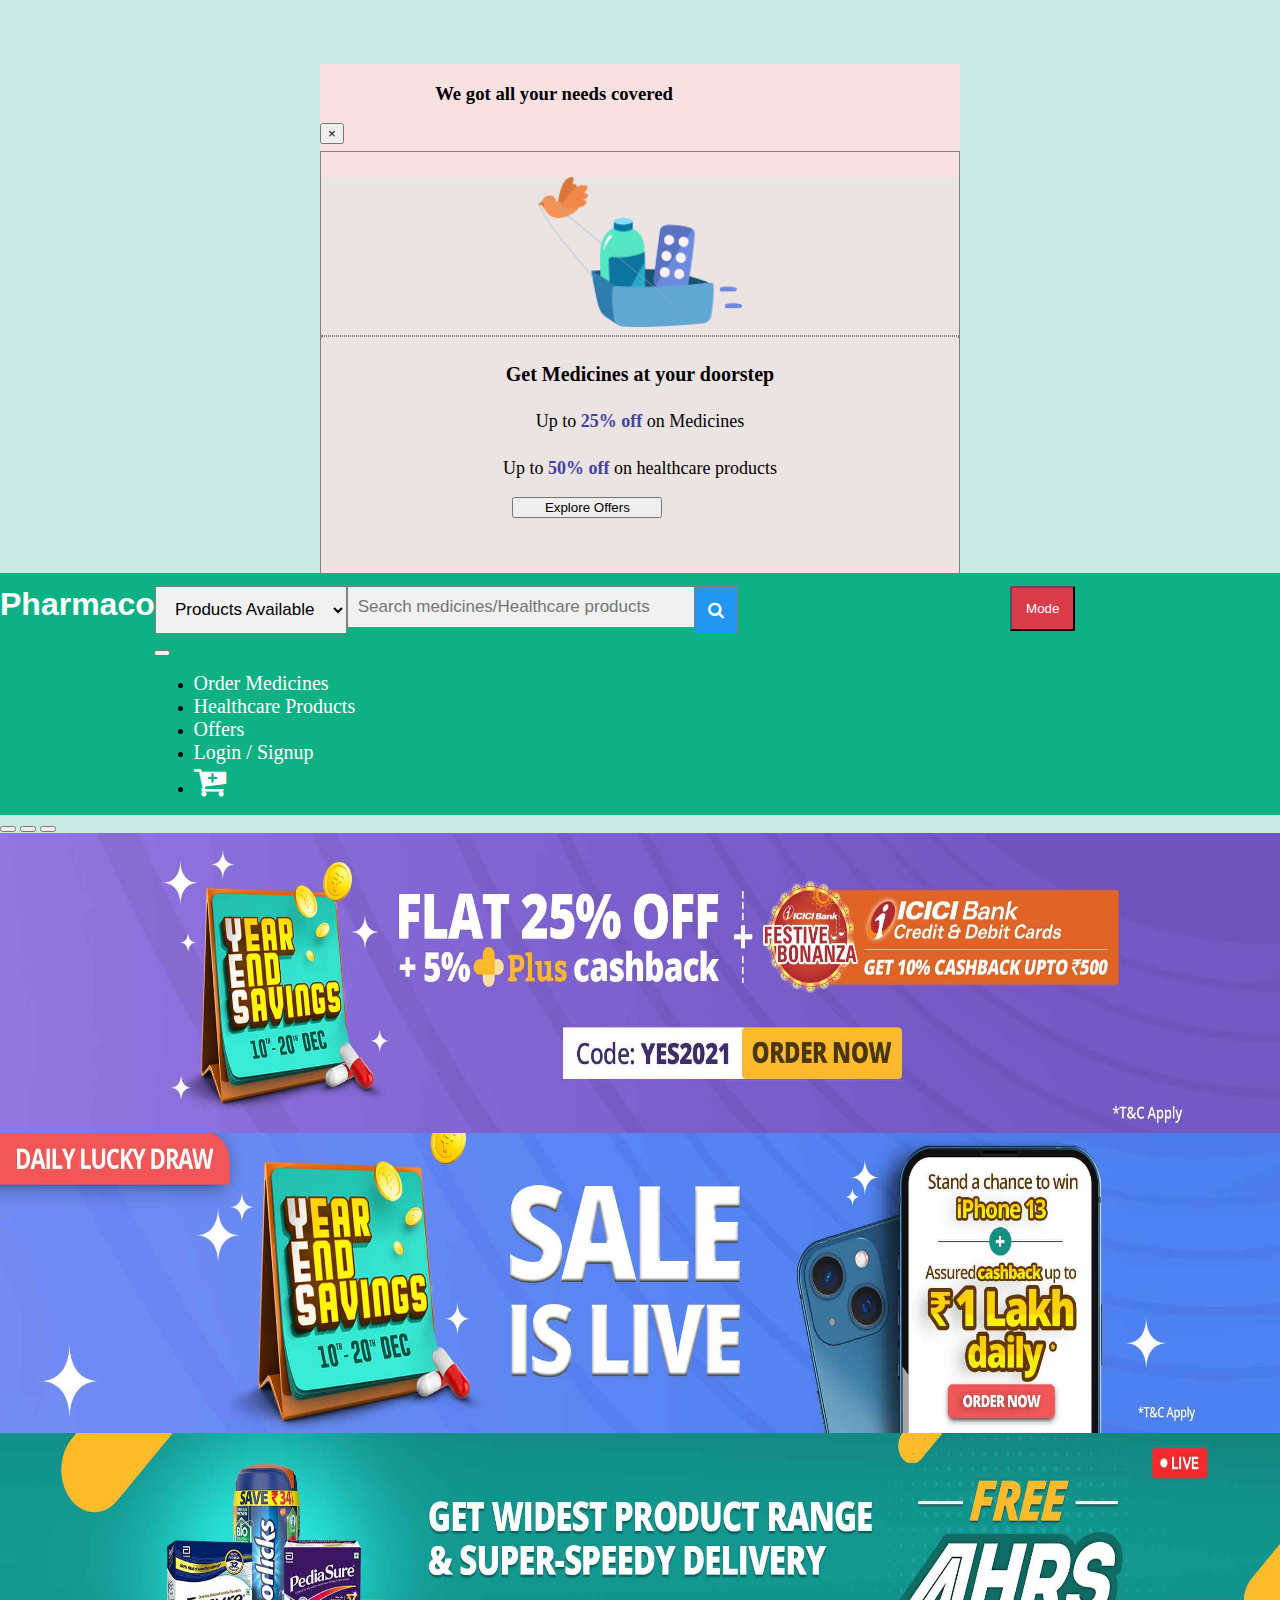
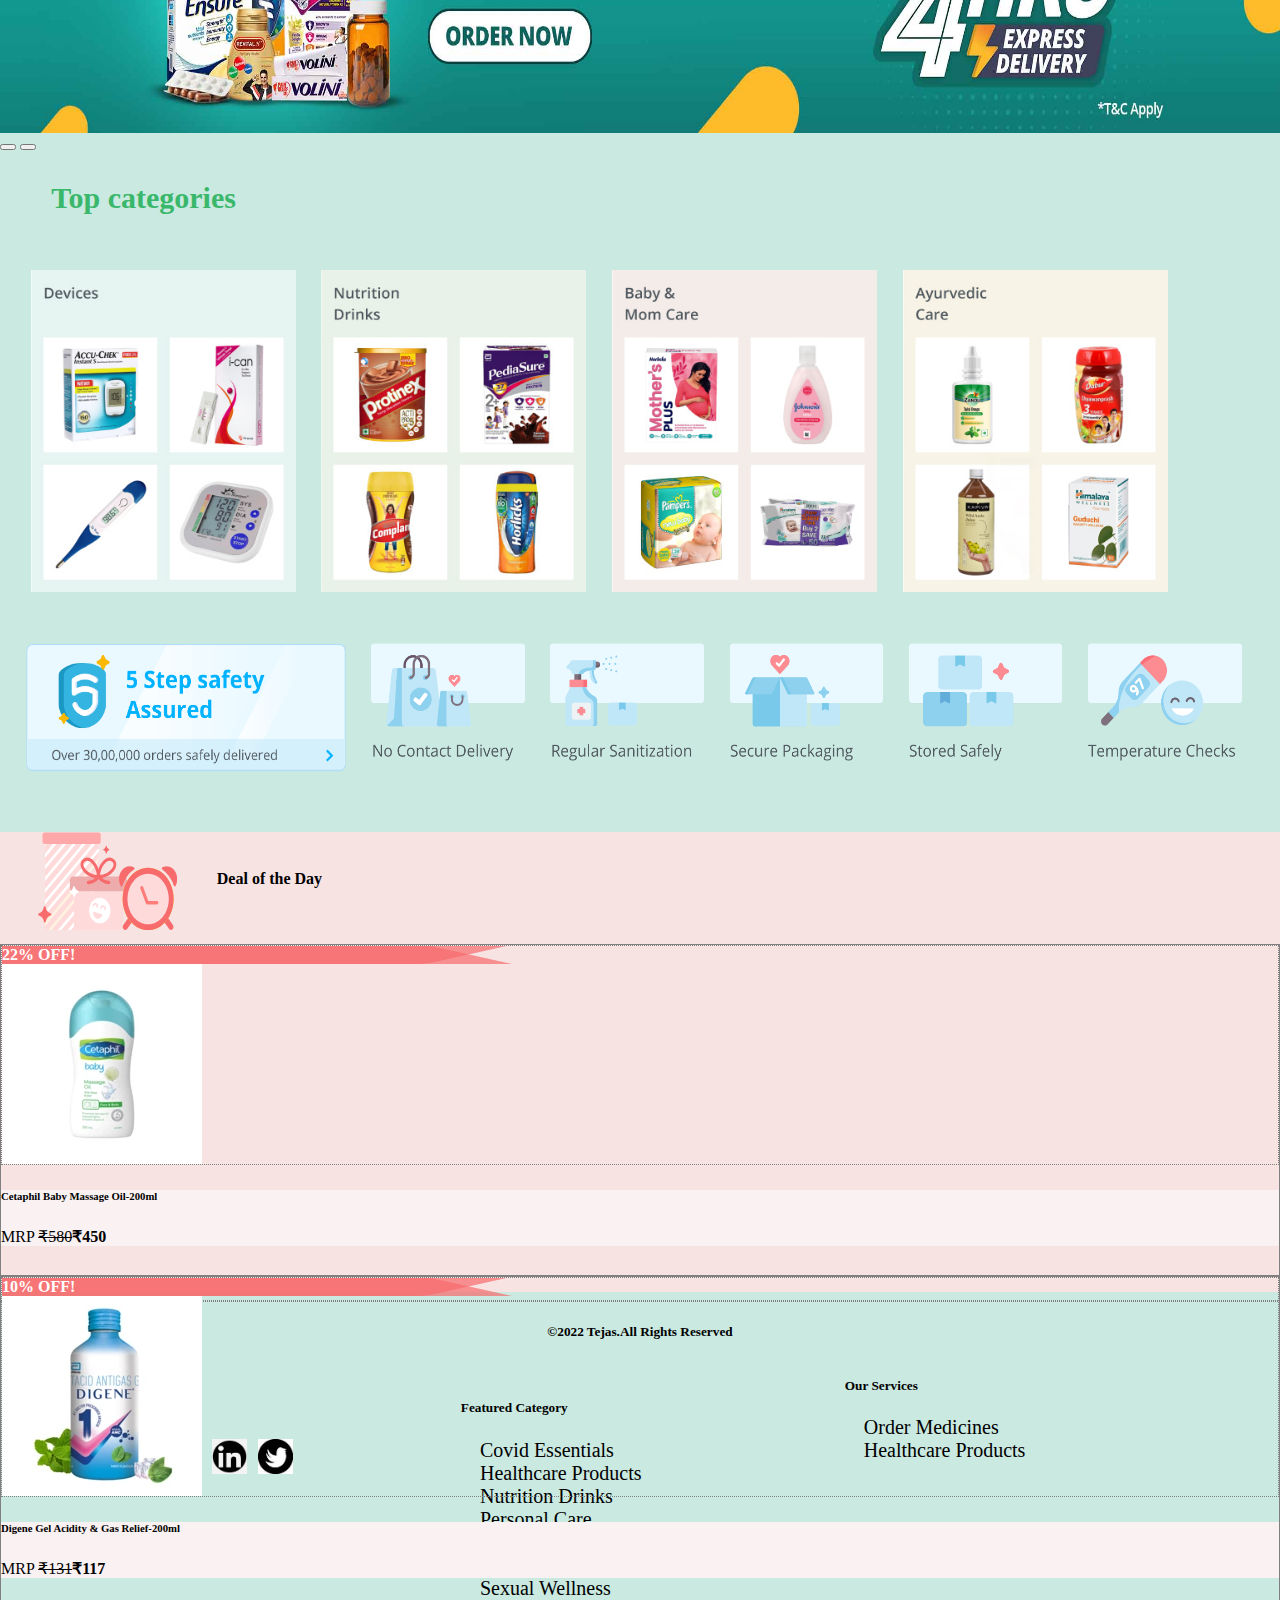
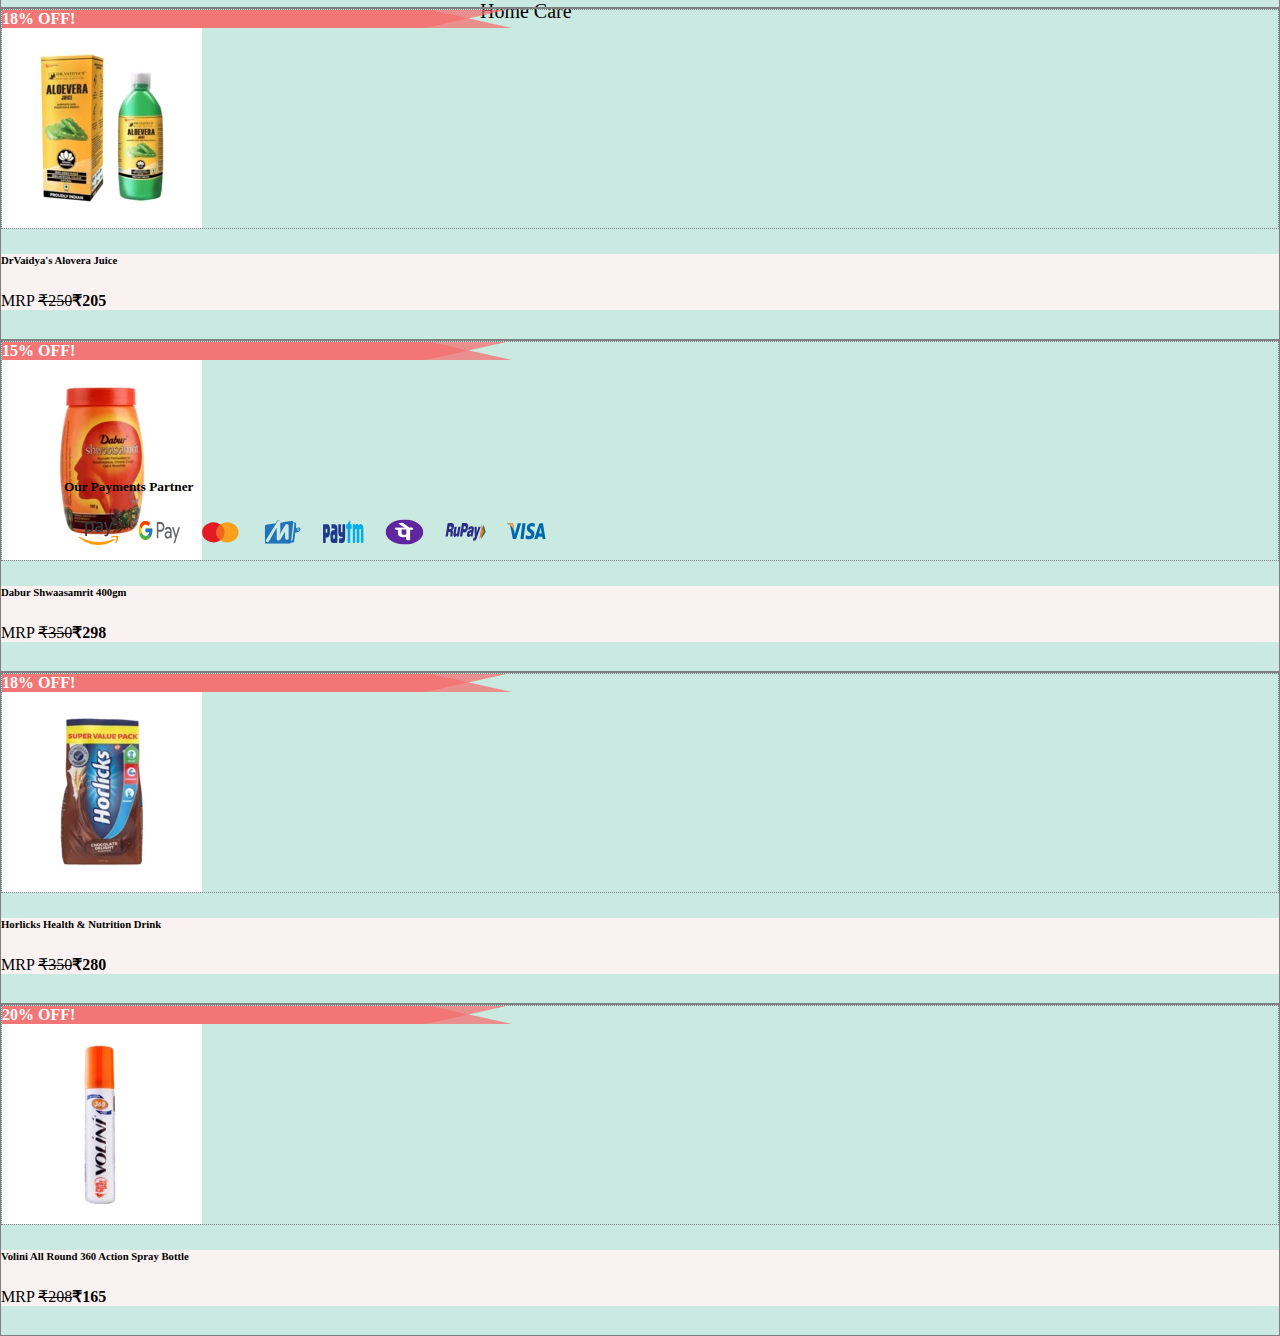
<file: index.html>
<html>

<head>

    <link href="https://cdn.jsdelivr.net/npm/bootstrap@5.1.0/dist/css/bootstrap.min.css" rel="stylesheet"
        integrity="sha384-KyZXEAg3QhqLMpG8r+8fhAXLRk2vvoC2f3B09zVXn8CA5QIVfZOJ3BCsw2P0p/We" crossorigin="anonymous">
    <script src="https://cdn.jsdelivr.net/npm/bootstrap@5.1.0/dist/js/bootstrap.bundle.min.js"
        integrity="sha384-U1DAWAznBHeqEIlVSCgzq+c9gqGAJn5c/t99JyeKa9xxaYpSvHU5awsuZVVFIhvj"
        crossorigin="anonymous"></script>
    <script src="https://code.jquery.com/jquery-3.5.1.min.js"></script>
    <link rel="stylesheet" href="https://cdnjs.cloudflare.com/ajax/libs/font-awesome/4.7.0/css/font-awesome.min.css">
    <title>Pharmaco</title>
    <link rel="icon" href="images/icon1.jpeg">
    <link rel="stylesheet" href="first.css">

</head>

<body>
    <!--Coupon Starts-->
    <div class="modal" id="myModal">
        <div class="modal-dialog">
            <div class="modal-content">
                <div class="modal-header">
                    <h3 class="modal-title" style="margin-left: 18%;"><b>We got all your needs covered</b></h3>
                    <button type="button" class="btn btn-outline-primary" data-bs-dismiss="modal"
                        onclick="closeDiv()">&times;</button>
                </div>
                <div class="modal-body">
                    <div id="coupon">
                        <div class="row">
                            <div class="col-md-6">
                                <div class="card">
                                    <div class="card2">
                                        <img src="images/coupon code/coupon2.png" alt="">
                                        <hr>
                                        <div class="card-title">
                                            <p class="cardTitle"><b>Get Medicines at your doorstep</b></p>
                                            <p class="couponbody">Up to <span>25% off</span> on Medicines </p>
                                            <p class="couponbody">Up to <span>50% off</span> on healthcare products
                                            </p>
                                            <button class="btn btn-danger">Explore
                                                Offers</button>
                                        </div>
                                    </div>
                                </div>
                            </div>
                            <div class="col-md-6">
                                <div class="card">
                                    <div class="card2">
                                        <img src="images/coupon code/coupon3.png" alt="">
                                        <hr>
                                        <div class="card-title">
                                            <p class="cardTitle"><b>Consult an expert via conference</b></p>
                                            <p class="couponbody"><span>Save up to 30%</span> on your first consult</p>
                                            <p class="couponbody" style="text-align: center;"> Use code:
                                                <span>FIRST30</span>
                                            </p>
                                            <button class="btn btn-danger">Consult
                                                Now</button>
                                        </div>
                                    </div>
                                </div>
                            </div>
                        </div>
                    </div>
                </div>
            </div>
        </div>
    </div>
    <!-- The Modal -->

    <!--Coupon Ends-->

    <!--Header Starts-->
    <div class="form-horizontal">
        <div class="container-fluid">
            <div class="header">
                <a class="navbar-brand" href="#">Pharmaco</a>
                <select id="product" style="text-align: center;" onChange="productList()">
                    <option>Products Available</option>
                </select>
                <form class="example" action="action_page.php">
                    <input type="text" placeholder="Search medicines/Healthcare products" name="search">
                    <button type="submit"><i class="fa fa-search"></i></button>
                </form>
                <div class="weather">
                    <p onload="geolocation()">
                    <p id="icon"></p>
                    <p id="address"></p>
                    </p>
                </div>
                <button class="btn btn-danger1" id="myDark" onclick="changeMode()">Mode</button>
            </div>
        </div>
        <nav class="navbar navbar-expand-sm bg-dark navbar-dark">
            <button class="navbar-toggler" type="button" data-bs-toggle="collapse" data-bs-target="#collapsibleNavbar">
                <span class="navbar-toggler-icon"></span>
            </button>
            <div class="collapse navbar-collapse" id="collapsibleNavbar">
                <ul class="navbar-nav">
                    <li class="nav-item pe-5">
                        <a class="nav-link" href="medicine.html">Order Medicines</a>
                    </li>
                    <li class="nav-item pe-5">
                        <a class="nav-link" href="product.html">Healthcare Products</a>
                    </li>
                    <li class="nav-item pe-5">
                        <a class="nav-link" href="#">Offers</a>
                    </li>
                    <li class="nav-item pe-5">
                        <a class="nav-link" href="#">Login / Signup</a>
                    </li>
                    <li class="nav-item pe-5">
                        <a class="nav-link" href="#"><i class="fa fa-cart-plus"
                                style="justify-content: flex-end;"></i></a>
                    </li>
                </ul>
            </div>
        </nav>
    </div>
    <!--Header Ends-->

    <!--Slideshow Starts-->
    <div id="carouselExampleIndicators" class="carousel slide" data-bs-ride="carousel">
        <div class="carousel-indicators">
            <button type="button" data-bs-target="#carouselExampleIndicators" data-bs-slide-to="0"
                class="active"></button>
            <button type="button" data-bs-target="#carouselExampleIndicators" data-bs-slide-to="1"></button>
            <button type="button" data-bs-target="#carouselExampleIndicators" data-bs-slide-to="2"></button>
        </div>
        <div class="carousel-inner">
            <div class="carousel-item active">
                <img src="images/slideshow/slideshow1.jpeg" alt="Los Angeles" class="d-block w-100">
            </div>
            <div class="carousel-item">
                <img src="images/slideshow/slideshow2.jpeg" alt="Chicago" class="d-block w-100">
            </div>
            <div class="carousel-item">
                <img src="images/slideshow/slideshow3.jpeg" alt="New York" class="d-block w-100">
            </div>
        </div>
        <div>
            <button class="carousel-control-prev" type="button" data-bs-target="#carouselExampleIndicators"
                data-bs-slide="prev">
                <span class="carousel-control-prev-icon"></span>
            </button>
            <button class="carousel-control-next" type="button" data-bs-target="#carouselExampleIndicators"
                data-bs-slide="next">
                <span class="carousel-control-next-icon"></span>
            </button>
        </div>
    </div>
    <!--Slideshow Ends-->

    <!--Main Content Starts-->
    <div class="categories">
        <p>Top categories</p>
        <div class="imgcategory">
            <div class="categoriesContainer">
                <a href="devices.html" class="img"><img src="images/categories images/Accucheck-Devices.jpg"
                        alt="Devices" class="img"></a>
            </div>
            <div class="categoriesContainer">
                <a href="#" class="img"><img src="images/categories images/Nutrition-drinks.jpg" alt="Nutrition Drinks"
                        class="img"></a>
            </div>
            <div class="categoriesContainer">
                <a href="#" class="img"><img src="images/categories images/Baby-Mom-care.jpg" alt="Baby and Mom Care"
                        class="img"></a>
            </div>
            <div class="categoriesContainer">
                <a href="#" class="img"><img src="images/categories images/Ayurvedic-care.jpg" alt="Ayurvedic Care"
                        class="img"></a>
            </div>
        </div>
    </div>
    <div class="safetymeasures">
        <div class="safety1">
            <img src="images/precautions/safety-assured.png" alt="">
        </div>
        <div class="safety">
            <img src="images/precautions/no-contact-delivery.png" alt="">
        </div>
        <div class="safety">
            <img src="images/precautions/regular-sanitization.png" alt="">
        </div>
        <div class="safety">
            <img src="images/precautions/secure-packaging.png" alt="">
        </div>
        <div class="safety">
            <img src="images/precautions/stored-safely.png" alt="">
        </div>
        <div class="safety">
            <img src="images/precautions/temperature-checks.png" alt="">
        </div>
    </div>
    <!-- <div class="featuredbrand">
        <h2>Featured Brand</h2>
        <div class="feature">
            <img src="images/Cetaphil.jpg" alt="">
        </div>
        <div class="feature">
            <img src="images/Dabur.jpg" alt="">
        </div>
        <div class="feature">
            <img src="images/Liveasy.jpg" alt="">
        </div>
        <div class="feature">
            <img src="images/Nivea.jpg" alt="">
        </div>
        <div class="feature">
            <img src="images/Vasliene.jpg" alt="">
        </div>
        <div class="feature">
            <img src="images/Volini.png" alt="">
        </div>
        <div class="feature">
            <img src="images/Accuchek.jpg" alt="">
        </div>
    </div> -->
    <div class="deals">
        <div class="dealarea">
            <img src="images/deal/deal.svg" alt="">
            <h4>Deal of the Day</h4>
            <h4 id="demo"></h4>
        </div>
        <div class="row">
            <div class="col-xxl-2 col-xl-2 col-lg-4 col-md-4 col-sm-4">
                <div class="card" id="card" onmouseover="mice()" onmouseout="mice1()">
                    <div class="card1">
                        <div class="cardborder">
                            <div class="offerimg">22% OFF!</div>
                            <img src="images/deal/Cetaphil.webp" class="card-img-top" alt="...">
                        </div>
                        <div class="card-body">
                            <h6 class="card-title">Cetaphil Baby Massage Oil-200ml</h6>
                            <p class="card-text">MRP <strike>₹580</strike><b>₹450</b></p>
                        </div>
                    </div>
                </div>
            </div>
            <div class="col-xxl-2 col-xl-2 col-lg-4 col-md-4 col-sm-4">
                <div class="card" id="card1" onmouseover="mice2()" onmouseout="mice3()">
                    <div class="card1">
                        <div class="cardborder">
                            <div class="offerimg">10% OFF!</div>
                            <img src="images/deal/digene.webp" class="card-img-top" alt="...">
                        </div>
                        <div class="card-body">
                            <h6 class="card-title">Digene Gel Acidity & Gas Relief-200ml </h6>
                            <p class="card-text">MRP <strike>₹131</strike><b>₹117</b></p>
                        </div>
                    </div>
                </div>
            </div>
            <div class="col-xxl-2 col-xl-2 col-lg-4 col-md-4 col-sm-4">
                <div class="card" id="card2" onmouseover="mice4()" onmouseout="mice5()">
                    <div class="card1">
                        <div class="cardborder">
                            <div class="offerimg">18% OFF!</div>
                            <img src="images/deal/DrVaidya's Alovera Juice.webp" class="card-img-top" alt="...">
                        </div>
                        <div class="card-body">
                            <h6 class="card-title">DrVaidya's Alovera Juice</h6>
                            <p class="card-text">MRP <strike>₹250</strike><b>₹205</b></p>
                        </div>
                    </div>
                </div>
            </div>
            <div class="col-xxl-2 col-xl-2 col-lg-4 col-md-4 col-sm-4">
                <div class="card" id="card3" onmouseover="mice6()" onmouseout="mice7()">
                    <div class="card1">
                        <div class="cardborder">
                            <div class="offerimg">15% OFF!</div>
                            <img src="images/deal/Dabur.webp" class="card-img-top" alt="...">
                        </div>
                        <div class="card-body">
                            <h6 class="card-title">Dabur Shwaasamrit 400gm</h6>
                            <p class="card-text">MRP <strike>₹350</strike><b>₹298</b></p>
                        </div>
                    </div>
                </div>
            </div>
            <div class="col-xxl-2 col-xl-2 col-lg-4 col-md-4 col-sm-4">
                <div class="card" id="card4" onmouseover="mice8()" onmouseout="mice9()">
                    <div class="card1">
                        <div class="cardborder">
                            <div class="offerimg">18% OFF!</div>
                            <img src="images/deal/Horlicks.webp" class="card-img-top" alt="...">
                        </div>
                        <div class="card-body">
                            <h6 class="card-title">Horlicks Health & Nutrition Drink</h6>
                            <p class="card-text">MRP <strike>₹350</strike><b>₹280</b></p>
                        </div>
                    </div>
                </div>
            </div>
            <div class="col-xxl-2 col-xl-2 col-lg-4 col-md-4 col-sm-4">
                <div class="card" id="card5" onmouseover="mice10()" onmouseout="mice11()">
                    <div class="card1">
                        <div class="cardborder">
                            <div class="offerimg">20% OFF!</div>
                            <img src="images/deal/Volini.webp" class="card-img-top" alt="...">
                        </div>
                        <div class="card-body">
                            <h6 class="card-title">Volini All Round 360 Action Spray Bottle</h6>
                            <p class="card-text">MRP <strike>₹208</strike><b>₹165</b></p>
                        </div>
                    </div>
                </div>
            </div>
        </div>
    </div>
    <hr>
    <!--Main Content Ends-->
    <script src="first.js"></script>
</body>

<footer>
    <div class="copyright">
        <center>
            <h5><b>&copy;2022 Tejas.All Rights Reserved </b></h6>
        </center>
    </div>
    <div class="socials">
        <h5><b>Follow us on</b></h5>
        <a href="https://www.facebook.com/tejas.b.patil.12" target="_blank"><img src="images/socials/facebook.jpeg"
                class="socials1" alt="Instagram"></a>
        <a href="https://www.instagram.com/innocent_boy_tp/" target="_blank"><img src="images/socials/insta.jpeg"
                class="socials1" alt="Facebook"></a>
        <a href="https://github.com/tp-the-developer" target="_blank"><img src="images/socials/githb.jpeg"
                class="socials1" alt="Github"></a>
        <a href="https://www.linkedin.com/in/tejas-patil-623430218/" target="_blank"><img
                src="images/socials/linkedin.jpeg" class="socials1" alt="LinkedIn"></a>
        <a href="https://mobile.twitter.com/TejasPa98739034" target="_blank"><img src="images/socials/twitter1.jpeg"
                class="socials1" alt="Twitter"></a>
    </div>
    <div class="featuredFooter">
        <h5><b>Featured Category</b></h5>
        <a href="">Covid Essentials</a>
        <a href="">Healthcare Products</a>
        <a href="">Nutrition Drinks</a>
        <a href="">Personal Care</a>
        <a href="">Ayurvedic Care</a>
        <a href="">Skin Care</a>
        <a href="">Sexual Wellness</a>
        <a href="">Home Care</a>
    </div>
    <div class="services">
        <h5><b>Our Services</b></h5>
        <a href="medicine.html">Order Medicines</a><br>
        <a href="">Healthcare Products</a>
    </div>
    <div class="partner">
        <h5><b>Our Payments Partner</b></h5>
        <img src="images/footer/amazon.svg" alt="Amazon Pay">
        <img src="images/footer/gpay.svg" alt="Google Pay">
        <img src="images/footer/mastercard.svg" alt="MasterCard">
        <img src="images/footer/mobikwik.svg" alt="Mobikwik">
        <img src="images/footer/paytm.svg" alt="Paytm">
        <img src="images/footer/phonepay.svg" alt="PhonePay">
        <img src="images/footer/rupay.svg" alt="Rupay">
        <img src="images/footer/visa.svg" alt="Visa">
    </div>
</footer>

<script>

    window.onload = test();
    window.onload = getProduct();
    window.onload = geolocation()

</script>

</html>
</file>
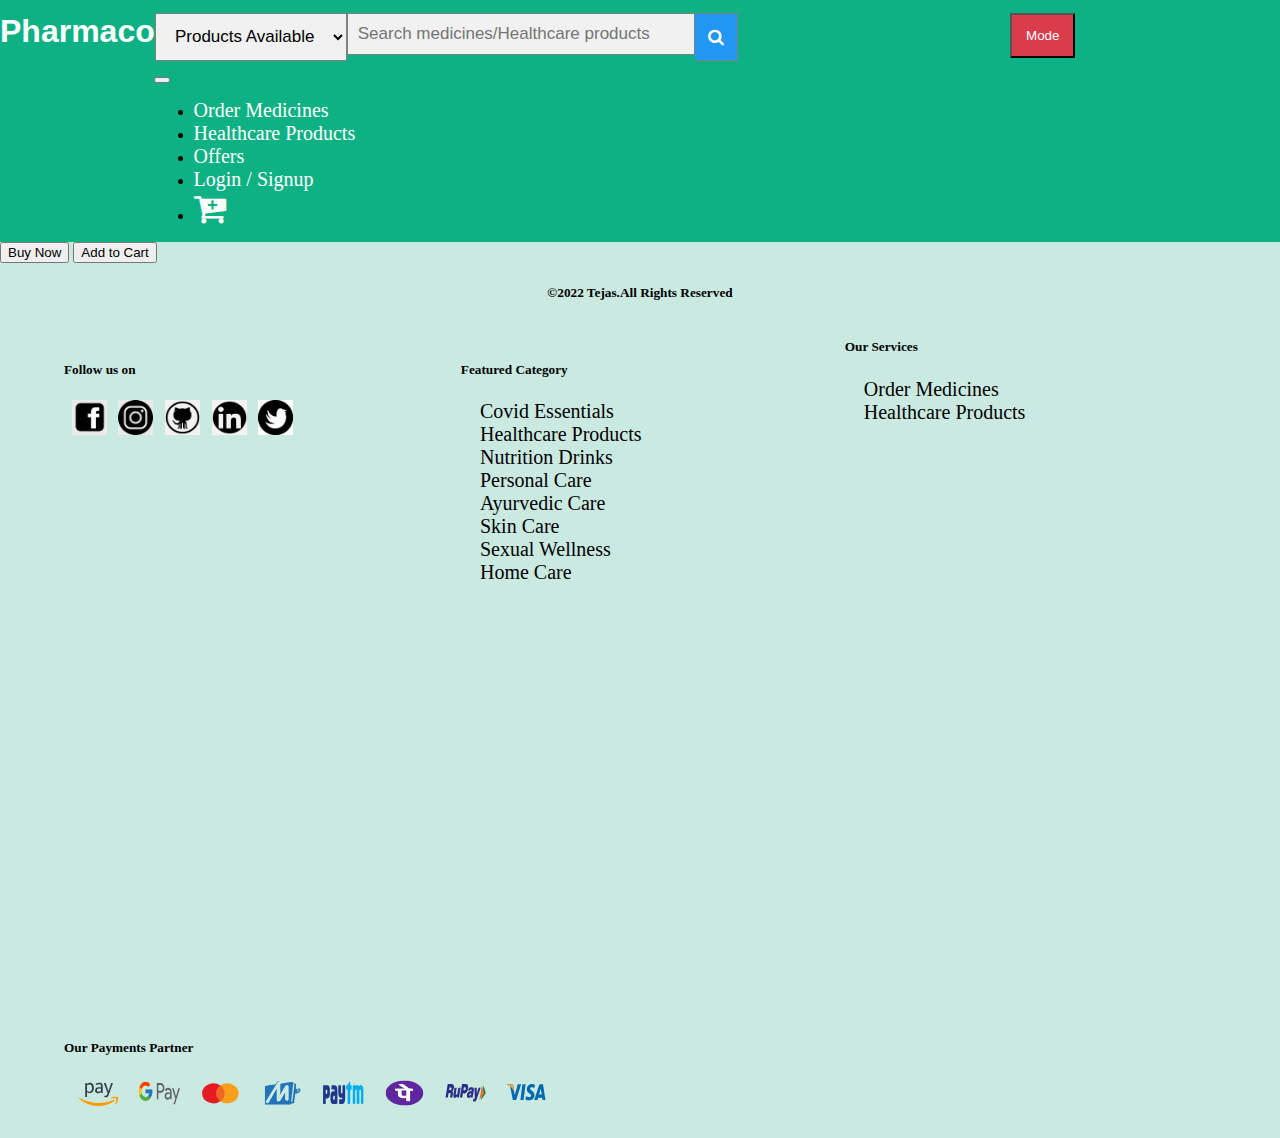
<file: addtocart.html>
<html>

<head>
    <link href="https://cdn.jsdelivr.net/npm/bootstrap@5.1.0/dist/css/bootstrap.min.css" rel="stylesheet"
        integrity="sha384-KyZXEAg3QhqLMpG8r+8fhAXLRk2vvoC2f3B09zVXn8CA5QIVfZOJ3BCsw2P0p/We" crossorigin="anonymous">
    <script src="https://cdn.jsdelivr.net/npm/bootstrap@5.1.0/dist/js/bootstrap.bundle.min.js"
        integrity="sha384-U1DAWAznBHeqEIlVSCgzq+c9gqGAJn5c/t99JyeKa9xxaYpSvHU5awsuZVVFIhvj"
        crossorigin="anonymous"></script>
    <script src="https://code.jquery.com/jquery-3.5.1.min.js"></script>
    <link rel="stylesheet" href="https://cdnjs.cloudflare.com/ajax/libs/font-awesome/4.7.0/css/font-awesome.min.css">
    <title>Pharmaco</title>
    <link rel="icon" href="images/icon1.jpeg">
    <link rel="stylesheet" href="addtocart.css">
</head>

<body>
    <!--Header Starts-->
    <div class="form-horizontal">
        <div class="container-fluid">
            <div class="header">
                <a class="navbar-brand" href="#">Pharmaco</a>
                <select id="product" style="text-align: center;" onChange="productList()">
                    <option>Products Available</option>
                </select>
                <form class="example" action="action_page.php">
                    <input type="text" placeholder="Search medicines/Healthcare products" name="search">
                    <button type="submit"><i class="fa fa-search"></i></button>
                </form>
                <div class="weather">
                    <p onload="geolocation()">
                    <p id="icon"></p>
                    <p id="address"></p>
                    </p>
                </div>
                <button class="btn btn-danger1" id="myDark" onclick="changeMode()">Mode</button>
            </div>
        </div>
        <nav class="navbar navbar-expand-sm bg-dark navbar-dark">
            <button class="navbar-toggler" type="button" data-bs-toggle="collapse" data-bs-target="#collapsibleNavbar">
                <span class="navbar-toggler-icon"></span>
            </button>
            <div class="collapse navbar-collapse" id="collapsibleNavbar">
                <ul class="navbar-nav">
                    <li class="nav-item pe-5">
                        <a class="nav-link" href="medicine.html">Order Medicines</a>
                    </li>
                    <li class="nav-item pe-5">
                        <a class="nav-link" href="product.html">Healthcare Products</a>
                    </li>
                    <li class="nav-item pe-5">
                        <a class="nav-link" href="#">Offers</a>
                    </li>
                    <li class="nav-item pe-5">
                        <a class="nav-link" href="#">Login / Signup</a>
                    </li>
                    <li class="nav-item pe-5">
                        <a class="nav-link" href="#"><i class="fa fa-cart-plus"
                                style="justify-content: flex-end;"></i></a>
                    </li>
                </ul>
            </div>
        </nav>
    </div>
    <button class="btn btn-secondary">Buy Now</button>
                    <button class="btn btn-success">Add to Cart</button>
    <!--Header Ends-->
</body>
<footer>
    <footer>
        <div class="copyright">
            <center>
                <h5><b>&copy;2022 Tejas.All Rights Reserved </b></h6>
            </center>
        </div>
        <div class="socials">
            <h5><b>Follow us on</b></h5>
            <a href="https://www.facebook.com/tejas.b.patil.12" target="_blank"><img src="images/socials/facebook.jpeg"
                    class="socials1" alt="Instagram"></a>
            <a href="https://www.instagram.com/innocent_boy_tp/" target="_blank"><img src="images/socials/insta.jpeg"
                    class="socials1" alt="Facebook"></a>
            <a href="https://github.com/tp-the-developer" target="_blank"><img src="images/socials/githb.jpeg"
                    class="socials1" alt="Github"></a>
            <a href="https://www.linkedin.com/in/tejas-patil-623430218/" target="_blank"><img
                    src="images/socials/linkedin.jpeg" class="socials1" alt="LinkedIn"></a>
            <a href="https://mobile.twitter.com/TejasPa98739034" target="_blank"><img src="images/socials/twitter1.jpeg"
                    class="socials1" alt="Twitter"></a>
        </div>
        <div class="featuredFooter">
            <h5><b>Featured Category</b></h5>
            <a href="">Covid Essentials</a>
            <a href="">Healthcare Products</a>
            <a href="">Nutrition Drinks</a>
            <a href="">Personal Care</a>
            <a href="">Ayurvedic Care</a>
            <a href="">Skin Care</a>
            <a href="">Sexual Wellness</a>
            <a href="">Home Care</a>
        </div>
        <div class="services">
            <h5><b>Our Services</b></h5>
            <a href="medicine.html">Order Medicines</a><br>
            <a href="">Healthcare Products</a>
        </div>
        <div class="partner">
            <h5><b>Our Payments Partner</b></h5>
            <img src="images/footer/amazon.svg" alt="Amazon Pay">
            <img src="images/footer/gpay.svg" alt="Google Pay">
            <img src="images/footer/mastercard.svg" alt="MasterCard">
            <img src="images/footer/mobikwik.svg" alt="Mobikwik">
            <img src="images/footer/paytm.svg" alt="Paytm">
            <img src="images/footer/phonepay.svg" alt="PhonePay">
            <img src="images/footer/rupay.svg" alt="Rupay">
            <img src="images/footer/visa.svg" alt="Visa">
        </div>
    </footer>
</footer>

</html>
</file>
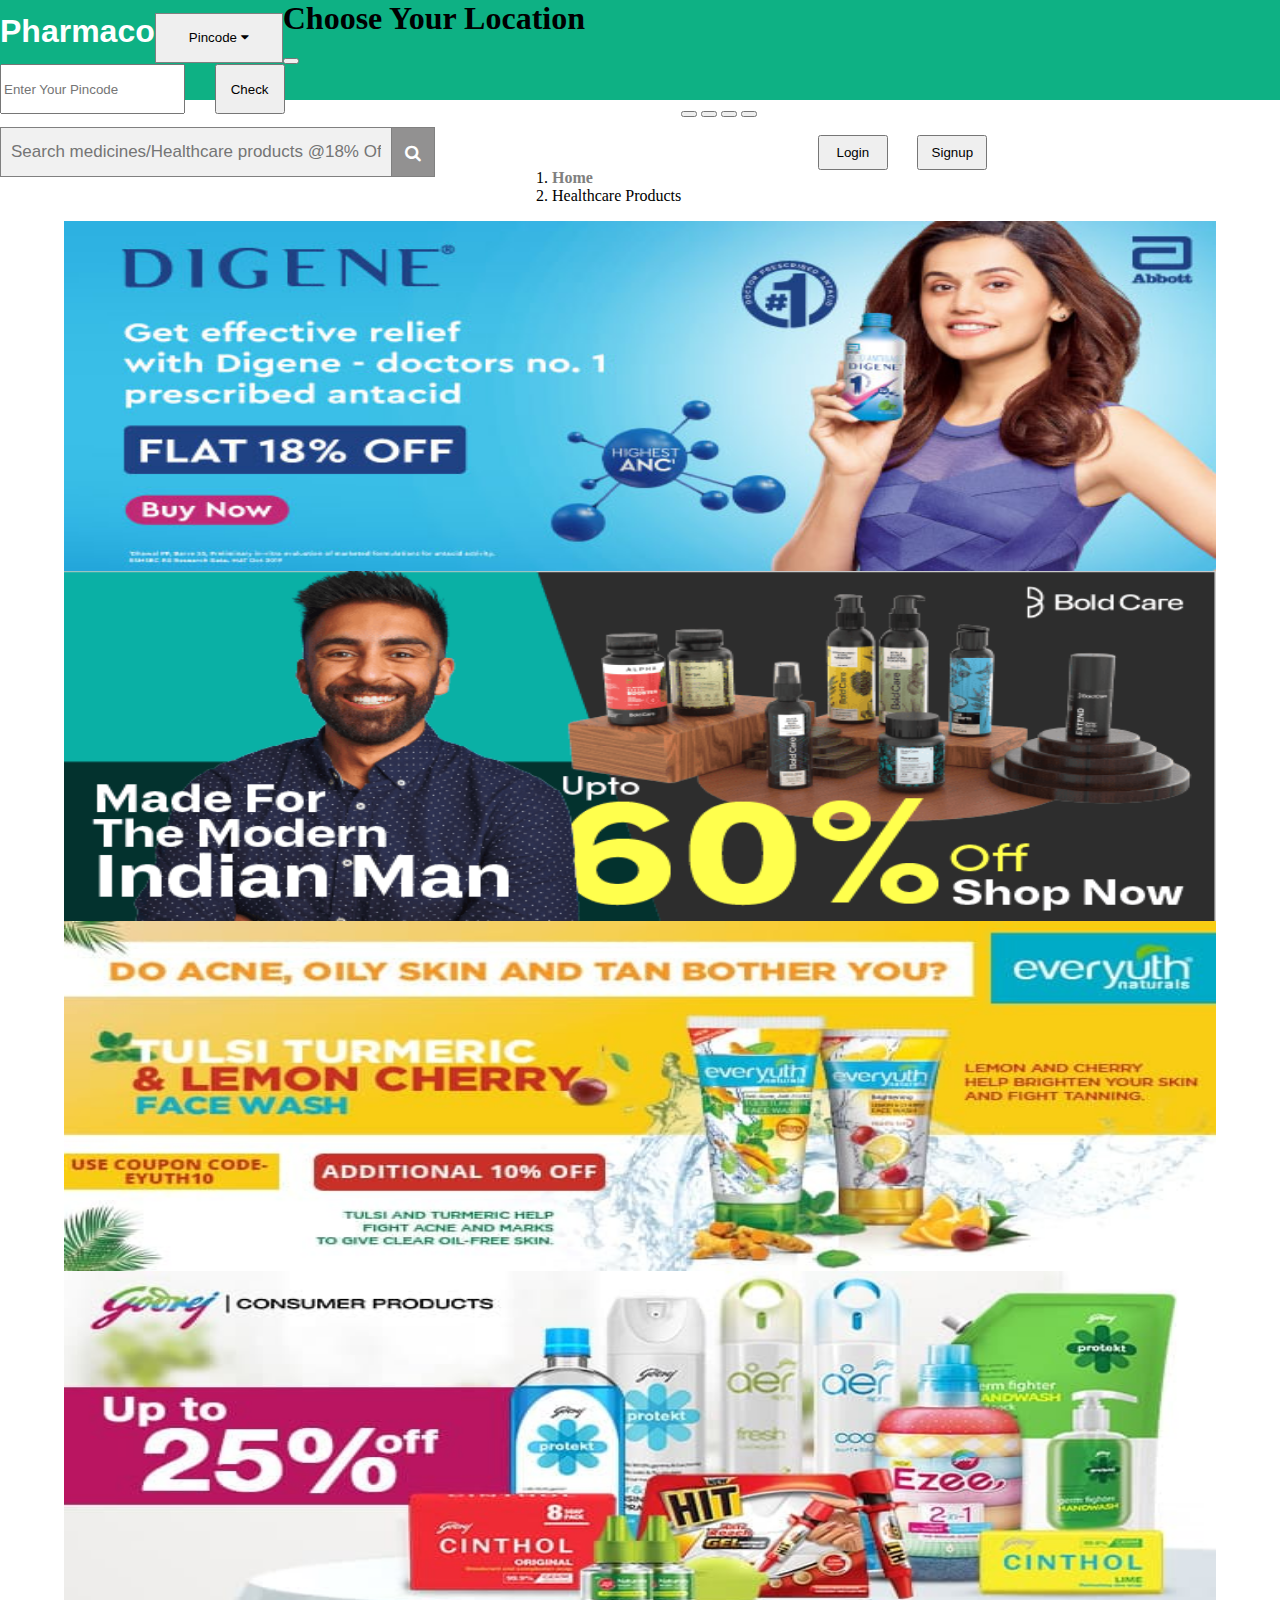
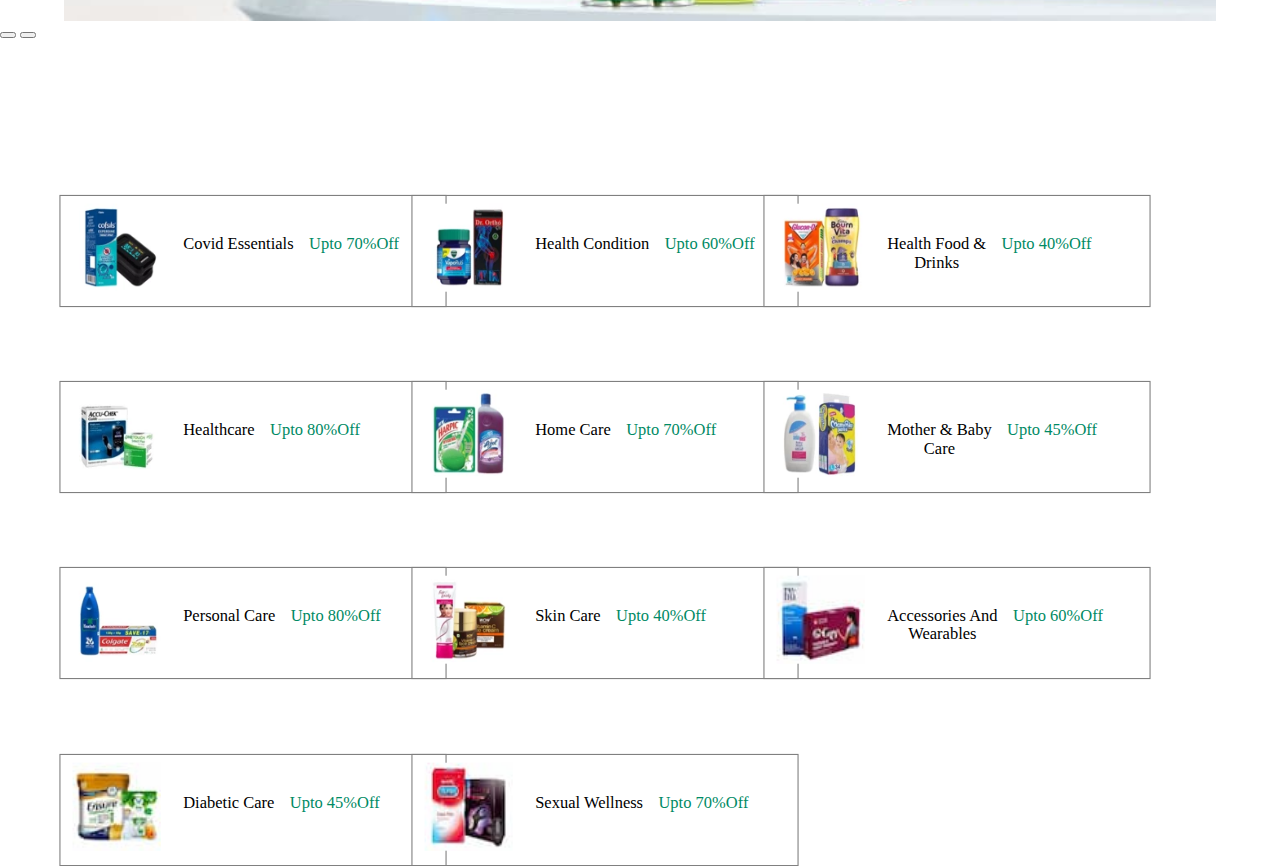
<file: healthcare.html>
<html>

<head>
    <link href="https://cdn.jsdelivr.net/npm/bootstrap@5.1.0/dist/css/bootstrap.min.css" rel="stylesheet"
        integrity="sha384-KyZXEAg3QhqLMpG8r+8fhAXLRk2vvoC2f3B09zVXn8CA5QIVfZOJ3BCsw2P0p/We" crossorigin="anonymous">
    <script src="https://cdn.jsdelivr.net/npm/bootstrap@5.1.0/dist/js/bootstrap.bundle.min.js"
        integrity="sha384-U1DAWAznBHeqEIlVSCgzq+c9gqGAJn5c/t99JyeKa9xxaYpSvHU5awsuZVVFIhvj"
        crossorigin="anonymous"></script>
    <link rel="stylesheet" href="https://cdnjs.cloudflare.com/ajax/libs/font-awesome/4.7.0/css/font-awesome.min.css">
    <title>Pharmaco</title>
    <link rel="icon" href="images/icon1.jpeg">
    <link rel="stylesheet" href="healthcare.css">
</head>

<body>
    <div class="form-horizontal">
        <div class="container-fluid">
            <a class="navbar-brand" href="index.html">Pharmaco</a>
            <button class="dropbtn" data-bs-toggle="offcanvas" href="#offcanvasExample" role="button"
                aria-controls="offcanvasExample">
                Pincode <i class="fa fa-caret-down"></i>
            </button>
            <div class="offcanvas offcanvas-start" tabindex="-1" id="offcanvasExample"
                aria-labelledby="offcanvasExampleLabel">
                <div class="offcanvas-header">
                    <h1 class="offcanvas-title" id="offcanvasExampleLabel">Choose Your Location</h1>
                    <button type="button" class="btn-close text-reset" data-bs-dismiss="offcanvas"
                        aria-label="Close"></button>
                </div>
                <div class="offcanvas-body">
                    <div>
                        <input type="text" placeholder="Enter Your Pincode" style="height:50px">
                        <button type="button" class="btn btn-primary" id="pincodecheckbutton" data-bs-toggle="dropdown"
                            style="height:50px">Check</button>
                    </div>
                </div>
            </div>
            <form class="example" action="" style="margin:auto;">
                <input type="text" placeholder="Search medicines/Healthcare products @18% Off" name="search2">
                <button type="submit"><i class="fa fa-search"></i></button>
            </form>
            <i class="fa fa-cart-plus"></i>
            <button type="button" class="btn btn-primary" data-bs-toggle="modal"
                data-bs-target="#staticBackdrop">Login</button>
            <button type="button" class="btn btn-success" data-bs-toggle="modal"
                data-bs-target="#staticBackdrop">Signup</button>
        </div>
    </div>
    <div class="breadcrumbContainer">
        <nav style="--bs-breadcrumb-divider: '';" aria-label="breadcrumb">
            <ol class="breadcrumb">
                <li class="breadcrumb-item"><a href="index.html">Home</a></li>
                <li class="breadcrumb-item active" aria-current="page">Healthcare Products</li>
            </ol>
        </nav>
    </div>
    <div id="demo" class="carousel slide" data-bs-ride="carousel">
        <div class="carousel-indicators">
            <button type="button" data-bs-target="#demo" data-bs-slide-to="0" class="active"></button>
            <button type="button" data-bs-target="#demo" data-bs-slide-to="1"></button>
            <button type="button" data-bs-target="#demo" data-bs-slide-to="2"></button>
            <button type="button" data-bs-target="#demo" data-bs-slide-to="3"></button>
        </div>
        <div class="carousel-inner">
            <div class="carousel-item active">
                <img src="images/healthcare products/slideshow/slideshow1.jpeg" alt="Slideshow 1" class="d-block w-100">
            </div>
            <div class="carousel-item">
                <img src="images/healthcare products/slideshow/slideshow2.png" alt="Slideshow 2" class="d-block w-100">
            </div>
            <div class="carousel-item">
                <img src="images/healthcare products/slideshow/slideshow3.jpeg" alt="Slideshow 3" class="d-block w-100">
            </div>
            <div class="carousel-item">
                <img src="images/healthcare products/slideshow/slideshow4.jpeg" alt="Slideshow 4" class="d-block w-100">
            </div>
        </div>
        <button class="carousel-control-prev" type="button" data-bs-target="#demo" data-bs-slide="prev">
            <span class="carousel-control-prev-icon"></span>
        </button>
        <button class="carousel-control-next" type="button" data-bs-target="#demo" data-bs-slide="next">
            <span class="carousel-control-next-icon"></span>
        </button>
    </div>
    <div class="category">
        <div class="row">

            <div class="col-md-4">
                <a href="product.html">
                    <div class="card">
                        <div class="imgConatiner">
                            <img src="images/healthcare products/covidessentials.webp" alt="covidessentials">
                            <div class="h1">Covid Essentials</div>
                            <div class="h2">Upto 70%Off</div>
                        </div>
                    </div>
                </a>
            </div>
            <div class="col-md-4">
                <a href="product.html">
                    <div class="card">
                        <div class="imgConatiner">
                            <img src="images/healthcare products/health-condition.webp" alt="Health Condition">
                            <div class="h1">Health Condition</div>
                            <div class="h2">Upto 60%Off</div>
                        </div>
                    </div>
                </a>
            </div>
            <div class="col-md-4">
                <a href="product.html">
                    <div class="card">
                        <div class="imgConatiner">
                            <img src="images/healthcare products/health-food-and-drinks.webp"
                                alt="Health Food & Drinks">
                            <div class="h1">Health Food & <br>Drinks</div>
                            <div class="h2">Upto 40%Off</div>
                        </div>
                    </div>
                </a>
            </div>
            <div class="col-md-4">
                <a href="product.html">
                    <div class="card">
                        <div class="imgConatiner">
                            <img src="images/healthcare products/healthcare.webp" alt="Healthcare">
                            <div class="h1">Healthcare</div>
                            <div class="h2">Upto 80%Off</div>
                        </div>
                    </div>
                </a>
            </div>
            <div class="col-md-4">
                <a href="product.html">
                    <div class="card">
                        <div class="imgConatiner">
                            <img src="images/healthcare products/home-care.webp" alt="Home Care">
                            <div class="h1">Home Care</div>
                            <div class="h2">Upto 70%Off</div>
                        </div>
                    </div>
                </a>
            </div>
            <div class="col-md-4">
                <a href="product.html">
                    <div class="card">
                        <div class="imgConatiner">
                            <img src="images/healthcare products/mother-and-baby-vare.webp" alt="Mother & Baby Care">
                            <div class="h1">Mother & Baby <br> Care</div>
                            <div class="h2">Upto 45%Off</div>
                        </div>
                    </div>
                </a>
            </div>
            <div class="col-md-4">
                <a href="product.html">
                    <div class="card">
                        <div class="imgConatiner">
                            <img src="images/healthcare products/personal-care.webp" alt="Personal Care">
                            <div class="h1">Personal Care</div>
                            <div class="h2">Upto 80%Off</div>
                        </div>
                    </div>
                </a>
            </div>

            <div class="col-md-4">
                <a href="product.html">
                    <div class="card">
                        <div class="imgConatiner">
                            <img src="images/healthcare products/skin-care.webp" alt="Skin Care">
                            <div class="h1">Skin Care</div>
                            <div class="h2">Upto 40%Off</div>
                        </div>
                    </div>
                </a>
            </div>
            <div class="col-md-4">
                <a href="product.html">
                    <div class="card">
                        <div class="imgConatiner">
                            <img src="images/healthcare products/accessoriesandwearables.jpeg"
                                alt="Accessories And Wearables">
                            <div class="h1">Accessories And <br>Wearables</div>
                            <div class="h2">Upto 60%Off</div>
                        </div>
                    </div>
                </a>
            </div>
            <div class="col-md-4">
                <a href="product.html">
                    <div class="card">
                        <div class="imgConatiner">
                            <img src="images/healthcare products/diabeticcare.jpeg" alt="Diabetic Care">
                            <div class="h1">Diabetic Care</div>
                            <div class="h2">Upto 45%Off</div>
                        </div>
                    </div>
                </a>
            </div>
            <div class="col-md-4">
                <a href="product.html">
                    <div class="card">
                        <div class="imgConatiner">
                            <img src="images/healthcare products/sexualwellness.jpeg" alt="Sexual Wellness">
                            <div class="h1">Sexual Wellness</div>
                            <div class="h2">Upto 70%Off</div>
                        </div>
                    </div>
                </a>
            </div>
        </div>
    </div>
</body>

</html>
</file>
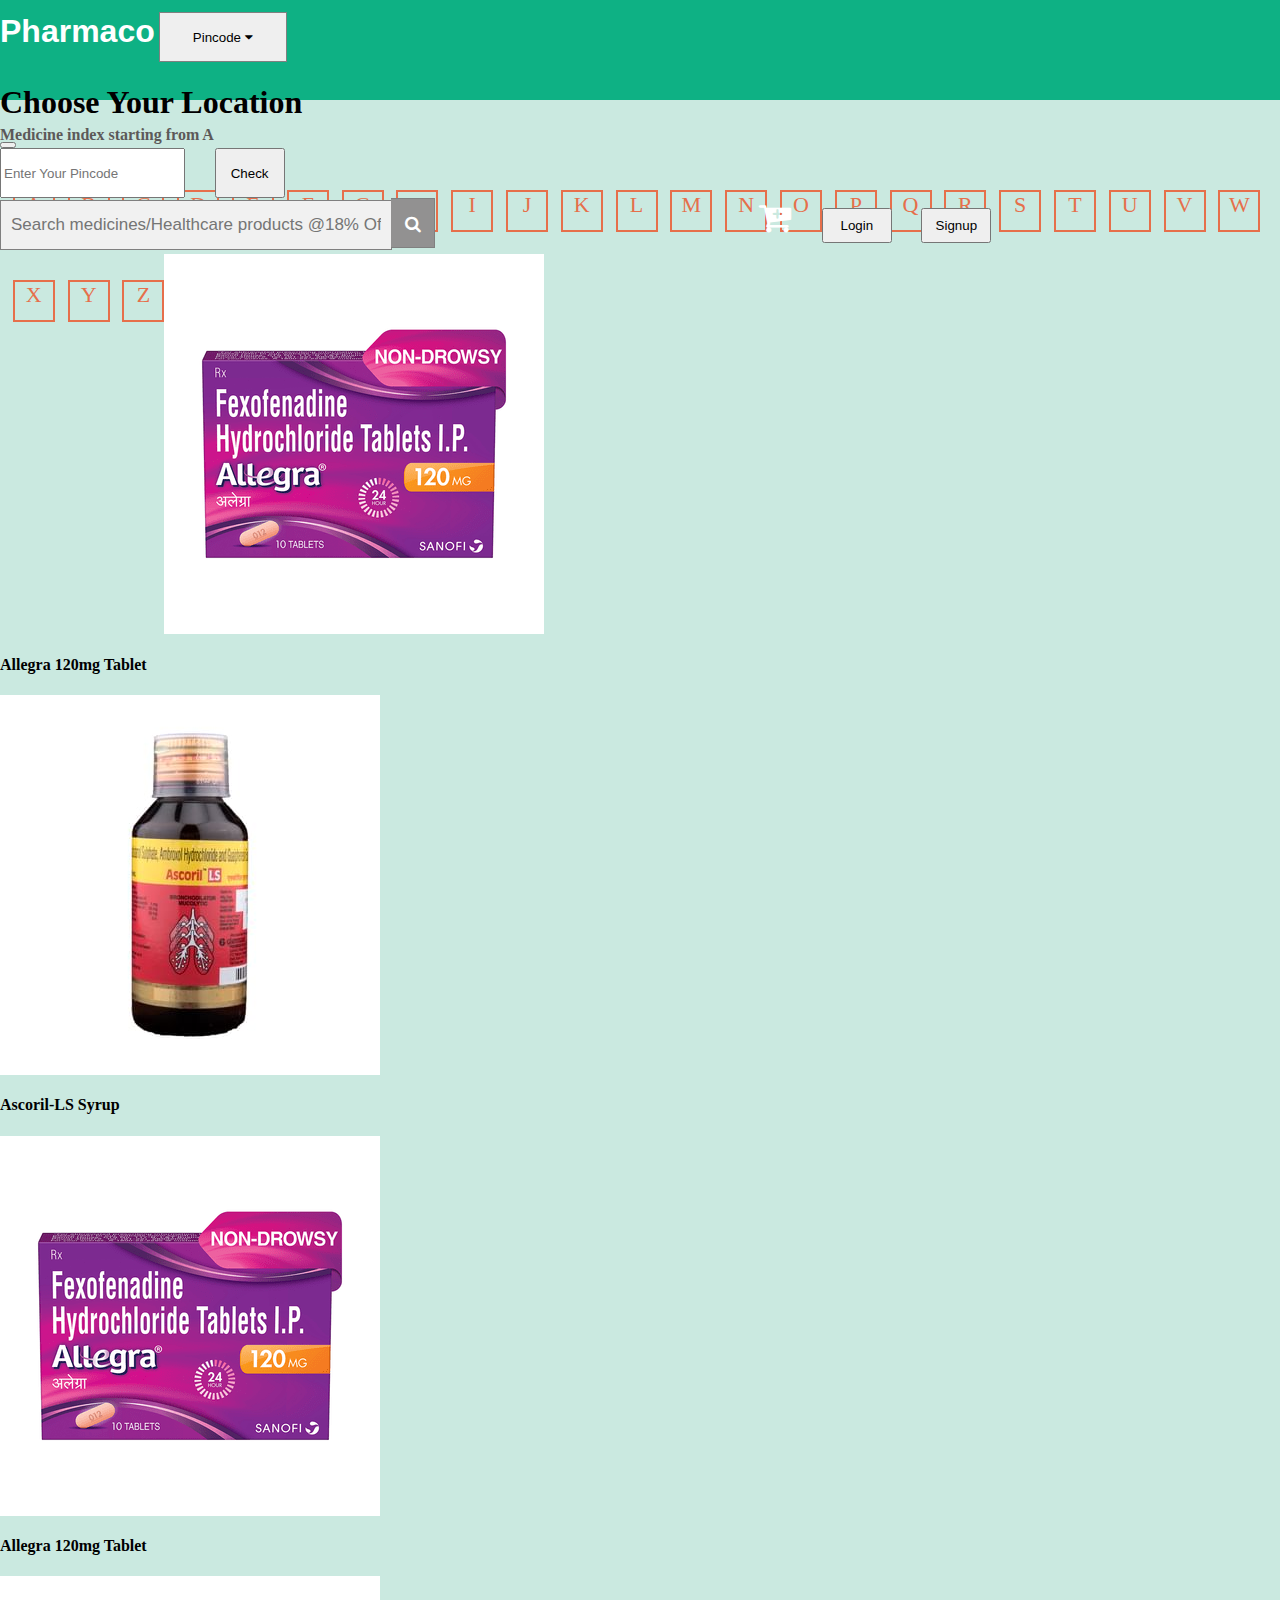
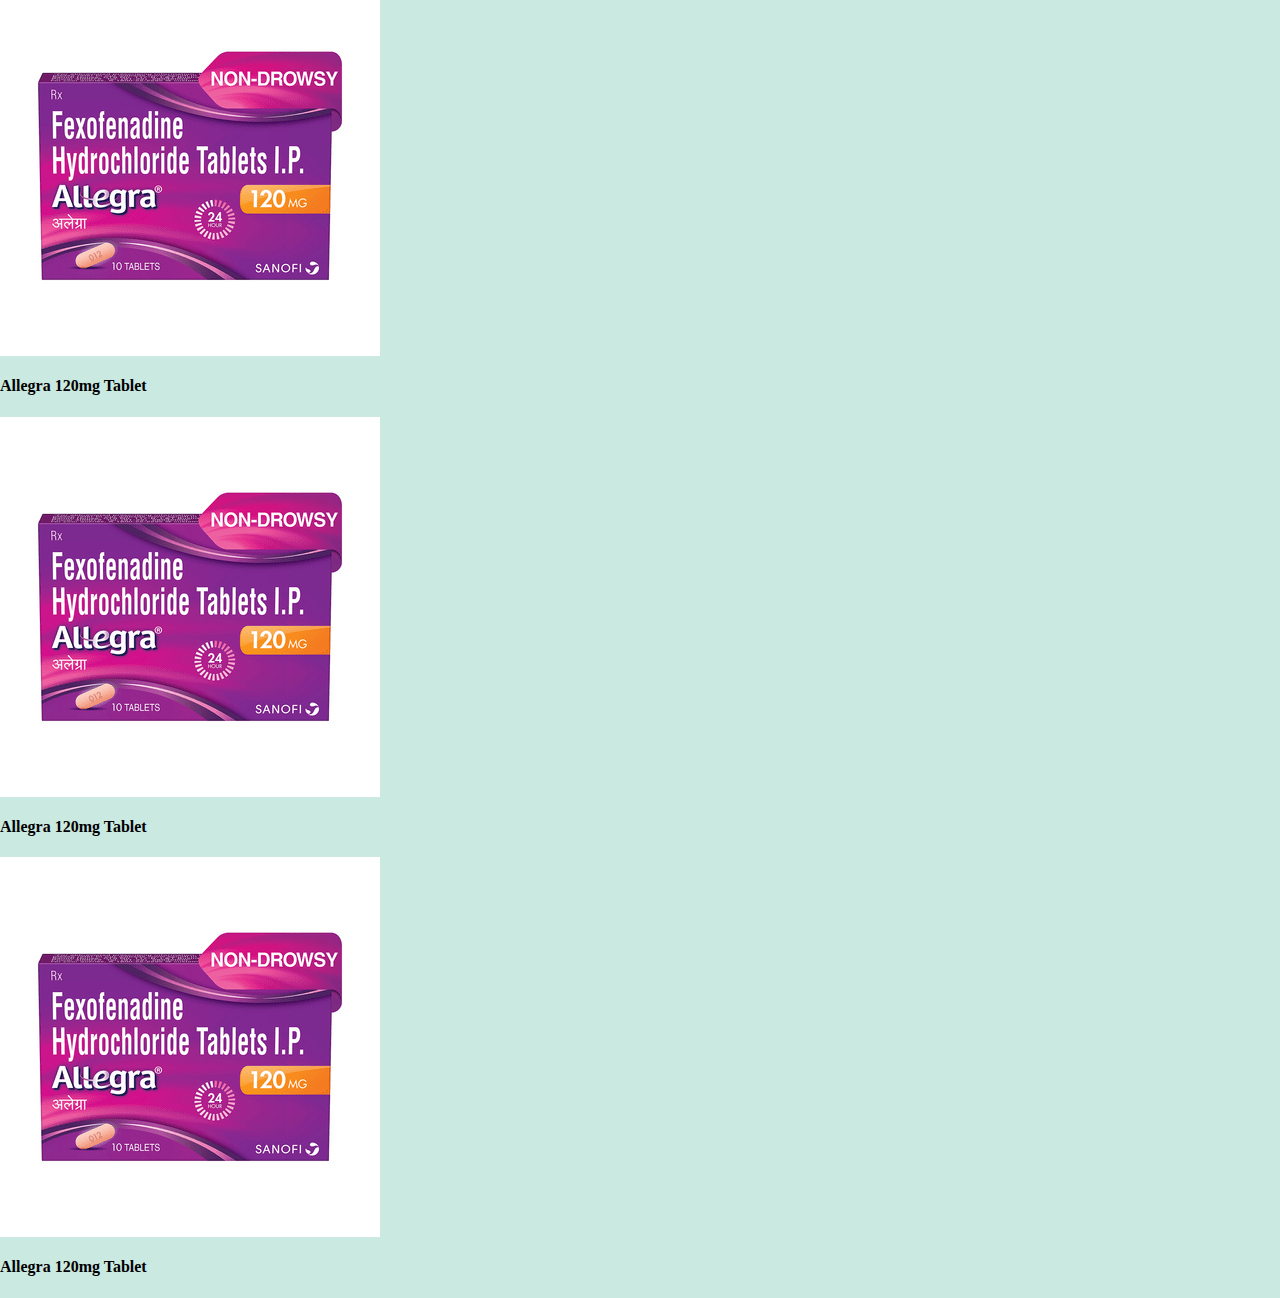
<file: medicine.html>
<html>
    <head>
        <link href="https://cdn.jsdelivr.net/npm/bootstrap@5.1.0/dist/css/bootstrap.min.css" rel="stylesheet" integrity="sha384-KyZXEAg3QhqLMpG8r+8fhAXLRk2vvoC2f3B09zVXn8CA5QIVfZOJ3BCsw2P0p/We" crossorigin="anonymous">
        <script src="https://cdn.jsdelivr.net/npm/bootstrap@5.1.0/dist/js/bootstrap.bundle.min.js" integrity="sha384-U1DAWAznBHeqEIlVSCgzq+c9gqGAJn5c/t99JyeKa9xxaYpSvHU5awsuZVVFIhvj" crossorigin="anonymous"></script>   
        <link rel="stylesheet" href="https://cdnjs.cloudflare.com/ajax/libs/font-awesome/4.7.0/css/font-awesome.min.css">
        <title>Pharmaco</title>
        <link rel="icon" href="images/icon1.jpeg">
        <link rel="stylesheet" href="medicine.css">
    </head>
    <body>
        <div class="form-horizontal">
            <div class="container-fluid">
                <a class="navbar-brand" href="#">Pharmaco</a>
                <button class="dropbtn" data-bs-toggle="offcanvas" href="#offcanvasExample" role="button" aria-controls="offcanvasExample">
                    Pincode <i class="fa fa-caret-down"></i>
                </button>  
                <div class="offcanvas offcanvas-start" tabindex="-1" id="offcanvasExample" aria-labelledby="offcanvasExampleLabel">
                    <div class="offcanvas-header">
                        <h1 class="offcanvas-title" id="offcanvasExampleLabel">Choose Your Location</h1>
                        <button type="button" class="btn-close text-reset" data-bs-dismiss="offcanvas" aria-label="Close"></button>
                    </div>
                    <div class="offcanvas-body">
                        <div>
                            <input type="text" placeholder="Enter Your Pincode" style="height:50px">
                            <button type="button" class="btn btn-primary" id="pincodecheckbutton" data-bs-toggle="dropdown" style="height:50px">Check</button>
                        </div>
                    </div>
                </div>
                <form class="example" action="" style="margin:auto;">
                    <input type="text" placeholder="Search medicines/Healthcare products @18% Off" name="search2">
                    <button type="submit"><i class="fa fa-search"></i></button>
                </form>
                <i class="fa fa-cart-plus"></i>
                <button type="button" class="btn btn-primary" data-bs-toggle="modal"data-bs-target="#staticBackdrop">Login</button>
                <button type="button" class="btn btn-success" data-bs-toggle="modal"data-bs-target="#staticBackdrop">Signup</button>   
            </div>
        </div>
        <div class="sort">
            <h4>Medicine index starting from A</h4>
            <a href="a.html" class="sortcard">
                <p>A</p>
            </a>
            <a href="b.html" class="sortcard">
                <p>B</p>
            </a>
            <a href="c.html" class="sortcard">
                <p>C</p>
            </a>
            <a href="d.html" class="sortcard">
                <p>D</p>
            </a>
            <a href="e.html" class="sortcard">
                <p>E</p>
            </a>
            <a href="f.html" class="sortcard">
                <p>F</p>
            </a>
            <a href="g.html" class="sortcard">
                <p>G</p>
            </a>
            <a href="a.html" class="sortcard">
                <p>H</p>
            </a>
            <a href="a.html" class="sortcard">
                <p>I</p>
            </a>
            <a href="a.html" class="sortcard">
                <p>J</p>
            </a>
            <a href="a.html" class="sortcard">
                <p>K</p>
            </a>
            <a href="a.html" class="sortcard">
                <p>L</p>
            </a>
            <a href="a.html" class="sortcard">
                <p>M</p>
            </a>
            <a href="a.html" class="sortcard">
                <p>N</p>
            </a>
            <a href="a.html" class="sortcard">
                <p>O</p>
            </a>
            <a href="a.html" class="sortcard">
                <p>P</p>
            </a>
            <a href="a.html" class="sortcard">
                <p>Q</p>
            </a>
            <a href="a.html" class="sortcard">
                <p>R</p>
            </a>
            <a href="a.html" class="sortcard">
                <p>S</p>
            </a>
            <a href="a.html" class="sortcard">
                <p>T</p>
            </a>
            <a href="a.html" class="sortcard">
                <p>U</p>
            </a>
            <a href="a.html" class="sortcard">
                <p>V</p>
            </a>
            <a href="a.html" class="sortcard">
                <p>W</p>
            </a>
            <a href="a.html" class="sortcard">
                <p>X</p>
            </a>
            <a href="a.html" class="sortcard">
                <p>Y</p>
            </a>
            <a href="a.html" class="sortcard">
                <p>Z</p>
            </a>
        </div>
        <div class="row">
            <div class="col-md-2">
                <div class="card">
                    <img src="images/medicines/allegra120mgtablet.png" alt="">
                    <div class="card-body">
                        <h4 class="card-title">Allegra 120mg Tablet</h4>
                        <p class="card-text"></p>
                    </div> 
                </div>
            </div>
            <div class="col-md-2">
                <div class="card">
                    <img src="images/medicines/ascoril LS syrup.jpeg" alt="">
                    <div class="card-body">
                        <h4 class="card-title">Ascoril-LS Syrup</h4>
                        <p class="card-text"></p>
                    </div> 
                </div>
            </div>
            <div class="col-md-2">
                <div class="card">
                    <img src="images/medicines/allegra120mgtablet.png" alt="">
                    <div class="card-body">
                        <h4 class="card-title">Allegra 120mg Tablet</h4>
                        <p class="card-text"></p>
                    </div> 
                </div>
            </div>
            <div class="col-md-2">
                <div class="card">
                    <img src="images/medicines/allegra120mgtablet.png" alt="">
                    <div class="card-body">
                        <h4 class="card-title">Allegra 120mg Tablet</h4>
                        <p class="card-text"></p>
                    </div> 
                </div>
            </div>
            <div class="col-md-2">
                <div class="card">
                    <img src="images/medicines/allegra120mgtablet.png" alt="">
                    <div class="card-body">
                        <h4 class="card-title">Allegra 120mg Tablet</h4>
                        <p class="card-text"></p>
                    </div> 
                </div>
            </div>
            <div class="col-md-2">
                <div class="card">
                    <img src="images/medicines/allegra120mgtablet.png" alt="">
                    <div class="card-body">
                        <h4 class="card-title">Allegra 120mg Tablet</h4>
                        <p class="card-text"></p>
                    </div> 
                </div>
            </div>
        </div>
    </body>
</html>
</file>
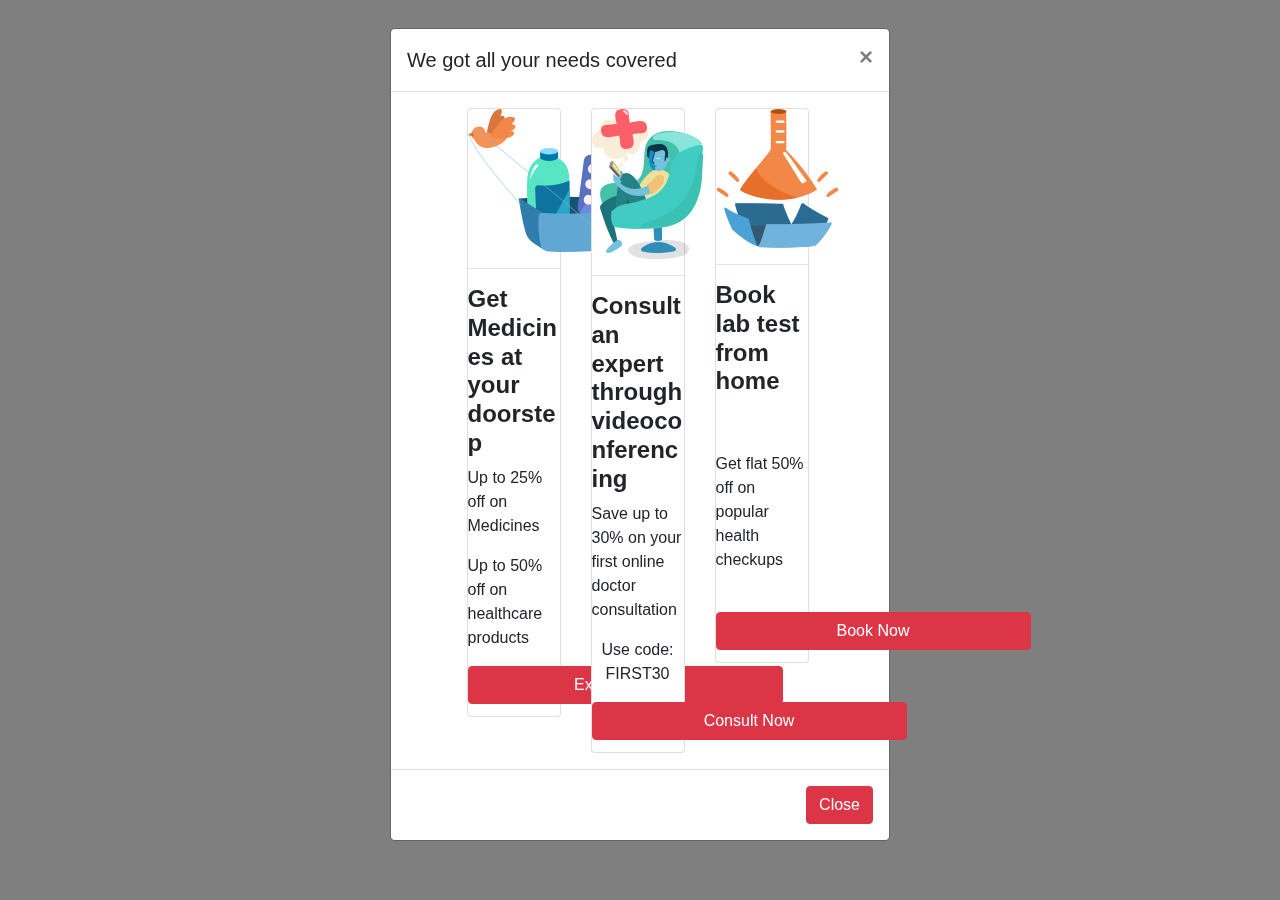
<file: modal.html>
<!DOCTYPE html>
<html lang="en">

<head>
    <meta charset="utf-8">
    <title>Example of Auto Loading Bootstrap Modal on Page Load</title>
    <link rel="stylesheet" href="https://stackpath.bootstrapcdn.com/bootstrap/4.5.0/css/bootstrap.min.css">
    <script src="https://code.jquery.com/jquery-3.5.1.min.js"></script>
    <script src="https://stackpath.bootstrapcdn.com/bootstrap/4.5.0/js/bootstrap.min.js"></script>
    <script>
        $(document).ready(function () {
            $("#myModal").modal('show');
        });
    </script>
</head>

<body>
    <div class="modal fade" id="myModal">
        <div class="modal-dialog">
            <div class="modal-content">

                <!-- Modal Header -->
                <div class="modal-header">
                    <h5 class="modal-title">We got all your needs covered</h5>
                    <button type="button" class="close" data-dismiss="modal">&times;</button>
                </div>

                <!-- Modal body -->
                <div class="modal-body">
                    <div id="coupon">

                        <div class="row">
                            <div class="col-md-3" style="margin-left: 12%;">
                                <div class="card">
                                    <div class="card2">
                                        <img src="images/coupon code/coupon2.png" alt="">
                                        <hr>
                                        <div class="card-title">
                                            <h4><b>Get Medicines at your doorstep</b></h4>
                                            <p class="couponbody">Up to <span>25% off</span> on Medicines </p>
                                            <p class="couponbody">Up to <span>50% off</span> on healthcare products
                                            </p>
                                            <button class="btn btn-danger" style="width: 315px;">Explore
                                                Offers</button>
                                        </div>
                                    </div>
                                </div>
                            </div>
                            <div class="col-md-3">
                                <div class="card">
                                    <div class="card2">
                                        <img src="images/coupon code/coupon3.png" alt="">
                                        <hr>
                                        <div class="card-title">
                                            <h4><b>Consult an expert through videoconferencing</b></h4>
                                            <p class="couponbody"><span>Save up to 30%</span> on your first online
                                                doctor consultation</p>
                                            <p class="couponbody" style="text-align: center;"> Use code:
                                                <span>FIRST30</span>
                                            </p>
                                            <button class="btn btn-danger" style="width: 315px;">Consult
                                                Now</button>
                                        </div>
                                    </div>
                                </div>
                            </div>
                            <div class="col-md-3">
                                <div class="card">
                                    <div class="card2">
                                        <img src="images/coupon code/coupon4.png" alt="">
                                        <hr>
                                        <div class="card-title">
                                            <h4><b>Book lab test from home</b></h4><br><br>
                                            <p class="couponbody">Get <span>flat 50% off</span> on popular health
                                                checkups</p>
                                            <br>
                                            <button class="btn btn-danger" style="width: 315px;">Book Now</button>
                                        </div>
                                    </div>
                                </div>
                            </div>
                        </div>
                    </div>
                </div>

                <!-- Modal footer -->
                <div class="modal-footer">
                    <button type="button" class="btn btn-danger" data-bs-dismiss="modal">Close</button>
                </div>

            </div>
        </div>
    </div>
    
</body>

</html>
</file>
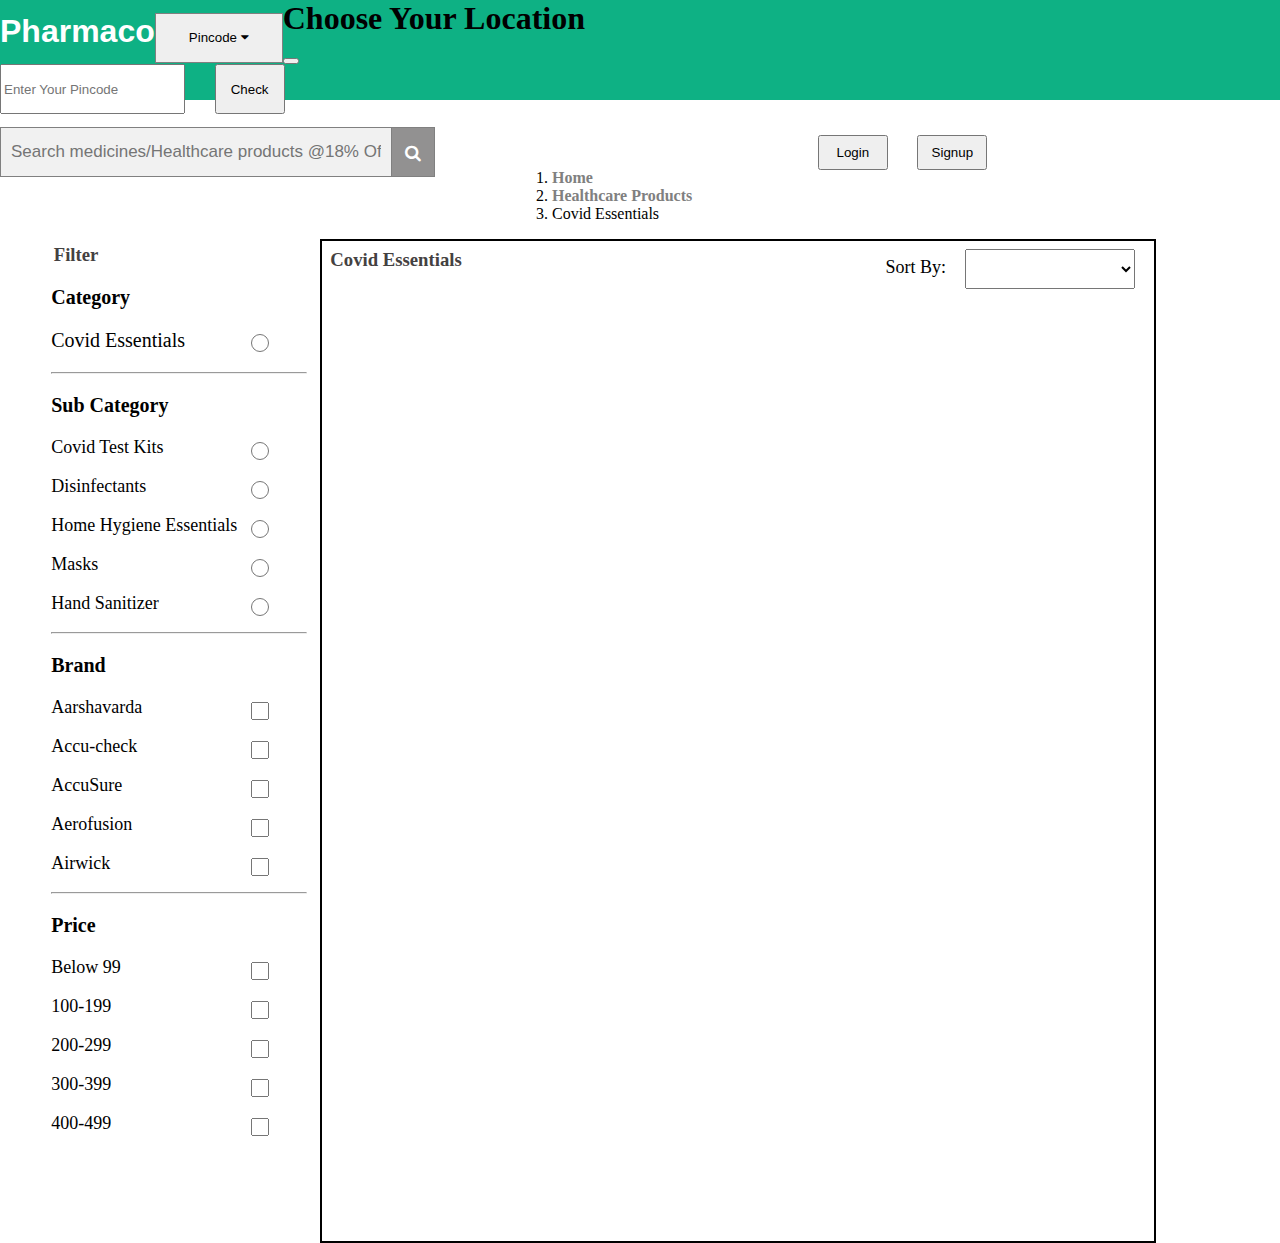
<file: product.html>
<html>

<head>
    <link href="https://cdn.jsdelivr.net/npm/bootstrap@5.1.0/dist/css/bootstrap.min.css" rel="stylesheet"
        integrity="sha384-KyZXEAg3QhqLMpG8r+8fhAXLRk2vvoC2f3B09zVXn8CA5QIVfZOJ3BCsw2P0p/We" crossorigin="anonymous">
    <script src="https://cdn.jsdelivr.net/npm/bootstrap@5.1.0/dist/js/bootstrap.bundle.min.js"
        integrity="sha384-U1DAWAznBHeqEIlVSCgzq+c9gqGAJn5c/t99JyeKa9xxaYpSvHU5awsuZVVFIhvj"
        crossorigin="anonymous"></script>
    <link rel="stylesheet" href="https://cdnjs.cloudflare.com/ajax/libs/font-awesome/4.7.0/css/font-awesome.min.css">
    <title>Pharmaco</title>
    <link rel="icon" href="images/icon1.jpeg">
    <link rel="stylesheet" href="product.css">
</head>

<body>
    <div class="form-horizontal">
        <div class="container-fluid">
            <a class="navbar-brand" href="index.html">Pharmaco</a>
            <button class="dropbtn" data-bs-toggle="offcanvas" href="#offcanvasExample" role="button"
                aria-controls="offcanvasExample">
                Pincode <i class="fa fa-caret-down"></i>
            </button>
            <div class="offcanvas offcanvas-start" tabindex="-1" id="offcanvasExample"
                aria-labelledby="offcanvasExampleLabel">
                <div class="offcanvas-header">
                    <h1 class="offcanvas-title" id="offcanvasExampleLabel">Choose Your Location</h1>
                    <button type="button" class="btn-close text-reset" data-bs-dismiss="offcanvas"
                        aria-label="Close"></button>
                </div>
                <div class="offcanvas-body">
                    <div>
                        <input type="text" placeholder="Enter Your Pincode" style="height:50px">
                        <button type="button" class="btn btn-primary" id="pincodecheckbutton" data-bs-toggle="dropdown"
                            style="height:50px">Check</button>
                    </div>
                </div>
            </div>
            <form class="example" action="" style="margin:auto;">
                <input type="text" placeholder="Search medicines/Healthcare products @18% Off" name="search2">
                <button type="submit"><i class="fa fa-search"></i></button>
            </form>
            <i class="fa fa-cart-plus"></i>
            <button type="button" class="btn btn-primary" data-bs-toggle="modal"
                data-bs-target="#staticBackdrop">Login</button>
            <button type="button" class="btn btn-success" data-bs-toggle="modal"
                data-bs-target="#staticBackdrop">Signup</button>
        </div>
    </div>
    <div class="breadcrumbContainer">
        <nav style="--bs-breadcrumb-divider: '';" aria-label="breadcrumb">
            <ol class="breadcrumb">
                <li class="breadcrumb-item"><a href="index.html">Home</a></li>
                <li class="breadcrumb-item"><a href="healthcare.html">Healthcare Products</a></li>
                <li class="breadcrumb-item active" aria-current="page">Covid Essentials</li>
            </ol>
        </nav>
    </div>
    <div class="container1">
        <div class="filter">
            <h3>Filter</h3>
            <p style="font-weight: bold; font-size: 20px;">Category</p>
            <p style="font-size: 20px;">Covid Essentials<input type="radio"></input></p>
            <hr>
            <p style="font-weight: bold; font-size: 20px;">Sub Category</p>
            <p style="font-size: 18px;">Covid Test Kits<input type="radio"></input></p>
            <p style="font-size: 18px;">Disinfectants<input type="radio"></input></p>
            <p style="font-size: 18px;">Home Hygiene Essentials<input type="radio"></input></p>
            <p style="font-size: 18px;">Masks<input type="radio"></input></p>
            <p style="font-size: 18px;">Hand Sanitizer<input type="radio"></input></p>
            <hr>
            <p style="font-weight: bold; font-size: 20px;">Brand</p>
            <p style="font-size: 18px;">Aarshavarda<input type="select"></input></p>
            <p style="font-size: 18px;">Accu-check<input type="select"></input></p>
            <p style="font-size: 18px;">AccuSure<input type="select"></input></p>
            <p style="font-size: 18px;">Aerofusion<input type="select"></input></p>
            <p style="font-size: 18px;">Airwick <input type="select"></input></p>
            <hr>
            <p style="font-weight: bold; font-size: 20px;">Price</p>
            <p style="font-size: 18px;">Below 99<input type="select"></input></p>
            <p style="font-size: 18px;">100-199<input type="select"></input></p>
            <p style="font-size: 18px;">200-299<input type="select"></input></p>
            <p style="font-size: 18px;">300-399<input type="select"></input></p>
            <p style="font-size: 18px;">400-499 <input type="select"></input></p>
        </div>
        <div class="filterContent">
            <h3>Covid Essentials</h3>
            <p>Sort By: </p>
            <select name="" id="sort">
                <option value=""></option>
            </select>
        </div>
        
    </div>
    <script src="product.js"></script>
    <script>
        window.onload = getSort();
    </script>
</body>

</html>
</file>
<file: first.css>
body{
    margin: auto;
    background-color: #cae9e0 !important;
    overflow-x: hidden;
    margin-right:auto;
}
.mydark{
    background-color: rgb(43, 42, 42) !important;
}

a{
    text-decoration: none;
    color: #fff !important;
}
/*Header Css Starts*/
.form-horizontal{
    background-color: #0eb184;
    width: 100%;
}

.navbar-brand {
    color: #fff;
    float: left;
    font-size: 32px;
    margin-top: 1%;
    font-weight: bolder !important;
    font-family: 'Franklin Gothic Medium', 'Arial Narrow', Arial, sans-serif;
}


.d-flex{
    float: left;
}
.weather{
    float: right;
    width: 14%;
    margin-left: 2%;
}
#icon{
    float: left;
    margin-top: 0%;
    height: 50px;
    width: 80px;
}
#icon > img {
    height: 81px;
    width: 94px;
    margin-top: -20%;
}
#address{
    float: left;
    font-size: 25px;
    color: white;
    margin-top: 2%;
    font-weight: bold;
    margin-left: 2%;
}
.example{
    float: left;
    margin-top: 1%;
    width: 34%;
}
select{
    float: left;
    font-size: 17px;
    border: 1px solid grey;
    width: 15%;
    background: #f1f1f1;
    height: 48px;
    margin-top: 1%;
}
.fa-caret-down{
    height: 50px;
} 
form.example input[type=text] {
    padding: 10px;
    font-size: 17px;
    border: 1px solid grey;
    float: left;
    width: 80%;
    background: #f1f1f1;
  }
  

form.example button {
    float: left;
    width: 20%;
    padding: 10px;
    background-color: #2196F3;
    color: white;
    font-size: 17px;
    border: 1px solid grey;
    border-left: none; 
    cursor: pointer;
    width: 10%;
    height: 48px;
  }
  
form.example button:hover {
    background: #0b7dda;
  }
  

form.example::after {
    content: "";
    clear: both;
    display: table;
  }

.fa-cart-plus{
    font-size: 35px;
    display: inline-block;
    color: #fff;
} 
form.example button:hover {
    background: rgb(167, 164, 164);
}

.navbar{
    background-color: #0eb184 !important;
    display: inline-block;
    margin-left: 12%;
}

.nav-link{
    font-size: 20px;
    display: inline-block;
    position: relative;
    color: #0087ca;
}
.nav-link:after{
    content:'';
    position: absolute;
    width: 100%;
    transform: scaleX(0);
    height: 3px;
    bottom: 0;
    left: 0;
    background-color: #fff;
    transform-origin: bottom right;
    transition: transform 0.25s ease-out;
}
.nav-link:hover:after{
    transform: scaleX(1);
    transform-origin: bottom left;
}
.btn-danger1{
    float: right !important;
    height:45px !important;
    width: 65px !important;
    margin-top: 1%;
    margin-left: 0%;
    background-color: #da3c4c;
    color: white;
}





  

/*Header Css Ends */

.card2{
    height: 400px;
    background-color: #fff;
    opacity: 1 !important;
    z-index: 1;
}
.card2 > img{
    justify-content: center;
    height: 140px;
    width: 60%;
    margin-left: auto;
    margin-right: auto;
    display: block;
    margin-top: 4%;
    
}
hr{
    border: 1px dotted grey;
}
.card-title > h4{
    text-align: center;
    margin-top: 4%;
}
.card-title > p{
    font-size: 20px;
    text-align: center;
    margin-top: 4%;
}
/*modal css starts*/
    .modal{
        height: auto !important;
        width: 50% !important;
        background-color: rgb(248, 225, 225);
        margin-left: 25%;
        margin-top: 5%;
        border: 0px solid white;
        flex-direction: center;
        overflow: hidden;
    }
    
    .modal-dialog{
        height: 490px !important;
        max-width: 100% !important;
        margin-top: 0% !important;
        
    }
    .modal-header{
        margin-top: 0% !important;
        border: 0px ;
        background-color: rgb(248, 225, 225);
    }
    .modal-body{
        
        background-color: rgb(248, 225, 225);
    }
    .card2{
        background-color: rgb(236, 227, 227)
    }
    .card2 > img{
        height: 150px;
        width: auto;
        ;
    }
    .cardTitle{
        font-size: 15px;
    }
    .card{
        border: 1px groove grey ;
    }
    .couponbody{
        font-size: 18px !important;
    }
    .couponbody > span{
        font-weight:bold;
        color: rgb(67, 67, 165);
    }
    .btn-danger{
        margin-left: 30%;
        width: 150px;
    }
/*modal css ends*/

/* Slideshow Css Starts */


.carousel-item > img{
    height:300px !important;
    width:100% !important;
}


/* Slideshow Css Ends */

/* Main Content Css Starts */
.categories{
    margin-top: 2%;
    
}

.categories > p{
    margin-left: 4%;
    color: #39b76b;
    font-size: 30px;
    font-weight: bolder;
}

.categoriesContainer > a{
    float: left;
    margin-left: 1%;
    margin-top: 2%;

}
.img{
    margin-left: 1% !important;
    display: inline-block;
}
.safetymeasures{
    height: 150px;
    width: 100%;
    display: inline-block;
    margin-top: 4%;
}
.safety1 > img{
    float: left;
    height: 129px;
    width: 25%;
    margin-left: 2%;
}
.safety > img{
    float: left;
    height: 120px;
    width: 12%;
    margin-left: 2%;
}
.featuredbrand{
    height: 180px;
    width: 100%;
    margin-top: 3%;
}
.featuredbrand > h2{
    color: #39b76b;
    margin-left: 2%;
}
.feature{
    width: 12%;
    float: left;
    margin-left: 2%
}
.feature:hover{
    transform: scale(1.1);
}
.feature > img{
    width: 100%;
    height: 100%;
}
.deals{
    height:460px;
    width: 100%;
    display: inline-block; 
    background-color: #f8e3e3;
    margin-top: 3%;
}
.dealarea > h4 {
    float: left;
    margin-left:3%;
    margin-top: 3%;
}
.dealarea{
    height: 100px;
    width: 100%;
    background-color: #f8e3e3;
}
.dealarea > img{
    height: 100%;
    width: 140px;
    margin-left: 3%;
    float: left;
}  

.row{
    margin-top: 1%;
}
.card1{
    height: 330px;
}
.card1 > img{
    height: 180px;
    border: 2px solid grey;
    
}

.card-body{
    background: rgb(250, 242, 242);
}
.offerimg{
    background-image: url(images/deal/offerimg.svg);
    width: 40%;
    font-weight: bold;
    color: #fff;
}
.cardborder{
    border: 1px dotted grey;
}
#demo{
    color: #da4e50;
    font-size: 30px;
}
/* Main Content Css Ends */
/* Footer Css Starts*/
.copyright{
    margin-bottom: 3%;
}
.socials{
    margin-left: 5%;
    margin-bottom: 2%;
    float: left;
    height: ;
    width: 30%;
}

.socials1{
    height: 35px;
    width: 35px;
    margin-left: 2%;
}
.featuredFooter{
    margin-left: 1%;
    margin-bottom: 2%;
    float: left;
    height: ;
    width: 30%;
}
.featuredFooter > a{
    text-decoration: none;
    color: #000 !important;
    font-size: 20px;
    margin-left: 5%;
    display: block;
}
.partner{
    margin-bottom: 2%;
    margin-left: 5%;
    display: block;
}
.partner > img{
    height: 30px; 
    width: 45px; 
    margin-left: 1%;
    display: inline-block;
}
.services{
    margin-left: 1%;
    margin-bottom:2%;
    height: 75%;
    width: ;
}
.services > a {
    text-decoration: none;
    color: #000 !important;
    font-size: 20px;
    margin-left: 1.5%;
}
/* Footer Css Ends*/


@media screen and (max-width:1350px){
    
    .img{
        height:360px !important;
        width: 295px !important;
        margin-left: 2% !important;
    }
    
}
@media screen and (max-width:1300px){
    
    .img{
        height:322px !important;
        width: 265px !important;
        margin-left: 2% !important;
    }
    
}
@media screen and (max-width:1250px){
    
    .img{
        height:280px !important;
        width: 245px !important;
        margin-left: 3% !important;
    }
    
}
@media screen and (max-width:1200px){
    
    .img{
        height:280px !important;
        width: 245px !important;
        margin-left: 0% !important;
    }
    .card{
        width: 270px !important;
        height: 340px;
        margin-bottom: 5%;
        margin-left: 14% !important;
        
    }
    .card > img{
        height: 180px;   
    }
    
}
@media screen and (max-width:1150px){
    
    .img{
        height:280px !important;
        width: 245px !important;
        margin-left: 2% !important;
    }
    .card{
        width: 250px !important;
        height: 370px !important;
        margin-top: 7%;  
        margin-left: 2%; 
    }
    
    .dealarea{
        height: 100px;
    }
    
}

@media screen and (max-width:1100px){
    
    .img{
        height:280px !important;
        width: 230px !important;
        margin-left: 2% !important;
    }
    
    
    
}

@media screen and (max-width:1050px){
    
    .img{
        height:280px !important;
        width: 220px !important;
        margin-left: 2% !important;
    }
    .card{
        width: 250px !important;
        height: 300px;
        margin-top: 7%;  
        margin-left: 10% !important; 
    }
    
    .feature > img{
        height: 85%;
    }
    .featuredbrand > h2{
        margin-left: 4%;
        margin-bottom: 3%;
    }
    .safetymeasures{
        height: 150px;
        margin-top: 5%;
    }
    .safety1 > img{
        height: 115px;
    }
    .safety > img{
        height: 115px;
    }
}   

@media screen and (max-width:1000px){
    .img{
        height:350px !important;
        width: 350px !important;
        margin-left: 7% !important;
        margin-bottom: 5%;
    }
    .safetymeasures{
        height: 150px;
        margin-top: 5%;
    }
    .safety1 > img{
        height: 115px;
        width: 250px;
    }
    .safety > img{
        height: 115px;
        width: 115px;
    }
    .carousel-inner > img{
        height:400px !important;
    }
}
</file>
<file: addtocart.css>
body{
    margin: auto;
    background-color: #cae9e0 !important;
    overflow-x: hidden;
    margin-right:auto;
}
.mydark{
    background-color: rgb(43, 42, 42) !important;
}

a{
    text-decoration: none;
    color: #fff !important;
}
/*Header Css Starts*/
.form-horizontal{
    background-color: #0eb184;
    width: 100%;
}

.navbar-brand {
    color: #fff;
    float: left;
    font-size: 32px;
    margin-top: 1%;
    font-weight: bolder !important;
    font-family: 'Franklin Gothic Medium', 'Arial Narrow', Arial, sans-serif;
}


.d-flex{
    float: left;
}
.weather{
    float: right;
    width: 14%;
    margin-left: 2%;
}
#icon{
    float: left;
    margin-top: 0%;
    height: 50px;
    width: 80px;
}
#icon > img {
    height: 81px;
    width: 94px;
    margin-top: -20%;
}
#address{
    float: left;
    font-size: 25px;
    color: white;
    margin-top: 2%;
    font-weight: bold;
    margin-left: 2%;
}
.example{
    float: left;
    margin-top: 1%;
    width: 34%;
}
select{
    float: left;
    font-size: 17px;
    border: 1px solid grey;
    width: 15%;
    background: #f1f1f1;
    height: 48px;
    margin-top: 1%;
}
.fa-caret-down{
    height: 50px;
} 
form.example input[type=text] {
    padding: 10px;
    font-size: 17px;
    border: 1px solid grey;
    float: left;
    width: 80%;
    background: #f1f1f1;
  }
  

form.example button {
    float: left;
    width: 20%;
    padding: 10px;
    background-color: #2196F3;
    color: white;
    font-size: 17px;
    border: 1px solid grey;
    border-left: none; 
    cursor: pointer;
    width: 10%;
    height: 48px;
  }
  
form.example button:hover {
    background: #0b7dda;
  }
  

form.example::after {
    content: "";
    clear: both;
    display: table;
  }

.fa-cart-plus{
    font-size: 35px;
    display: inline-block;
    color: #fff;
} 
form.example button:hover {
    background: rgb(167, 164, 164);
}

.navbar{
    background-color: #0eb184 !important;
    display: inline-block;
    margin-left: 12%;
}

.nav-link{
    font-size: 20px;
    display: inline-block;
    position: relative;
    color: #0087ca;
}
.nav-link:after{
    content:'';
    position: absolute;
    width: 100%;
    transform: scaleX(0);
    height: 3px;
    bottom: 0;
    left: 0;
    background-color: #fff;
    transform-origin: bottom right;
    transition: transform 0.25s ease-out;
}
.nav-link:hover:after{
    transform: scaleX(1);
    transform-origin: bottom left;
}
.btn-danger1{
    float: right !important;
    height:45px !important;
    width: 65px !important;
    margin-top: 1%;
    margin-left: 0%;
    background-color: #da3c4c;
    color: white;
}
/*Header Css Ends */

/* Footer Css Starts*/
.copyright{
    margin-bottom: 3%;
}
.socials{
    margin-left: 5%;
    margin-bottom: 2%;
    float: left;
    width: 30%;
}

.socials1{
    height: 35px;
    width: 35px;
    margin-left: 2%;
}
.featuredFooter{
    margin-left: 1%;
    margin-bottom: 2%;
    float: left;
    width: 30%;
}
.featuredFooter > a{
    text-decoration: none;
    color: #000 !important;
    font-size: 20px;
    margin-left: 5%;
    display: block;
}
.partner{
    margin-bottom: 2%;
    margin-left: 5%;
    display: block;
}
.partner > img{
    height: 30px; 
    width: 45px; 
    margin-left: 1%;
    display: inline-block;
}
.services{
    margin-left: 1%;
    margin-bottom:2%;
    height: 75%;
}
.services > a {
    text-decoration: none;
    color: #000 !important;
    font-size: 20px;
    margin-left: 1.5%;
}
/* Footer Css Ends*/
</file>
<file: healthcare.css>
body{
    margin: auto;
    overflow-x: hidden !important;
}
a{
    text-decoration: none;
    color: #fff !important;
}
/*Header Css Starts*/
.form-horizontal{
    background-color: #0eb184;
    width: 100%;
    height: 100px;
}

.navbar-brand {
    color: #fff;
    font-size: 32px;
    float: left;
    margin-top: 1%;
    font-weight: bolder !important;
    font-family: 'Franklin Gothic Medium', 'Arial Narrow', Arial, sans-serif;
}
.dropbtn {
    float: left;
    margin-top: 1%;
    width:10%;
    height: 50px;
    border: 1px solid grey;
}
.example{
    float: left;
    margin-top: 1% !important;
    width: 34%;
}
form.example input[type=text] {
    padding: 10px;
    font-size: 17px;
    border: 1px solid grey;
    width: 90%;
    background: #f1f1f1;
    height: 50px;
    float: left;
}
  
form.example button {
    width: 10%;
    padding: 10px;
    background: rgb(146, 145, 145);
    color: white;
    font-size: 17px;
    border: 1px solid grey;
    border-left: none;
    cursor: pointer;
    height: 50px;
    float: left;
}
.fa-cart-plus{
    font-size: 35px;
    display: inline-block;
    margin-left: 25%;
    color: #fff;
    margin-top: 1%  ;
} 
form.example button:hover {
    background: rgb(167, 164, 164);
}
.btn{
    height: 35px;
    width: 70px;
    display: inline-block;
    margin-left: 2%;
}
/*header css ends*/

/* breadcrumb css starts*/
.breadcrumbContainer{
    margin-left: 6%;
    float: left;
    margin-top: 3%;
}
.breadcrumb-item > a{
    font-weight: bold;
    color: grey !important;
}

/* breadcrumb css ends*/
/*carousel css starts*/
.carousel-item > img{
    height: 350px;
    width: 90% !important;
    margin-left: 5%;
}
button > span {
    margin-top: 40% !important;
}
/*carousel css ends*/
/*main container starts*/
.category{
    margin-top: 6%;
    margin-left: 6% !important;
}
.row > a{
    float: left;
}
.card{
    height: 100px;
    border: 1px groove grey;
    margin-top: 7%;
    transform: scale(1.1);
    width: 350px;
    float: left;
}
.card:hover{
    border: 5px rgb(75, 144, 212) double;
}
.imgConatiner{
    text-align: center !important;
}
.imgConatiner > img{
    height: 80px;
    width: 80px;
    float: left;
    margin-top: 2%;
    margin-left: 3%;
}
.h1{
    float: left;
    font-size: 15px;
    margin-left: 6%;
    margin-top: 10%;
    color: black;
}
.h2{
    float: left;
    font-size: 15px;
    margin-left: 4%;
    margin-top: 10%;
    color: #008a64;
}
/*main container ends*/
</file>
<file: medicine.css>
body{
    margin: auto;
    background-color: #cae9e0 !important;
}
a{
    text-decoration: none;
    color: #fff !important;
}
/*Header Css Starts*/
.form-horizontal{
    background-color: #0eb184;
    width: 100%;
    height: 100px;
}

.navbar-brand {
    color: #fff;
    display: inline-block;
    font-size: 32px;
    margin-top: 1%;
    font-weight: bolder !important;
    font-family: 'Franklin Gothic Medium', 'Arial Narrow', Arial, sans-serif;
}
.dropbtn {
    display:inline-block;
    width:10%;
    height: 50px;
    border: 1px solid grey;
}
.example{
    display: inline-block;
    width: 34%;
}
form.example input[type=text] {
    padding: 10px;
    font-size: 17px;
    border: 1px solid grey;
    width: 90%;
    background: #f1f1f1;
    height: 50px;
}
  
form.example button {
    width: 10%;
    padding: 10px;
    background: rgb(146, 145, 145);
    color: white;
    font-size: 17px;
    border: 1px solid grey;
    border-left: none;
    cursor: pointer;
    height: 50px;
    margin-left: -1%;
}
.fa-cart-plus{
    font-size: 35px;
    display: inline-block;
    margin-left: 25%;
    color: #fff;
} 
form.example button:hover {
    background: rgb(167, 164, 164);
}
.btn{
    height: 35px;
    width: 70px;
    display: inline-block;
    margin-left: 2%;
}
/*Header Css Ends */

.sort > h4{
    color: rgb(92, 89, 89);
    margin-top: 2%;
}

.sortcard > p{
    height:38px;
    width: 38px;
    border: 2px solid rgb(230, 111, 75);
    color: rgb(230, 111, 75);
    text-align: center;
    font-size: 22px;
    float: left;
    margin-left: 1%;
    margin-top: 2%;
}
</file>
<file: product.css>
body{
    margin: auto;
    overflow-x: hidden !important;
}
a{
    text-decoration: none;
    color: #fff !important;
}
/*Header Css Starts*/
.form-horizontal{
    background-color: #0eb184;
    width: 100%;
    height: 100px;
}

.navbar-brand {
    color: #fff;
    font-size: 32px;
    float: left;
    margin-top: 1%;
    font-weight: bolder !important;
    font-family: 'Franklin Gothic Medium', 'Arial Narrow', Arial, sans-serif;
}
.dropbtn {
    float: left;
    margin-top: 1%;
    width:10%;
    height: 50px;
    border: 1px solid grey;
}
.example{
    float: left;
    margin-top: 1% !important;
    width: 34%;
}
form.example input[type=text] {
    padding: 10px;
    font-size: 17px;
    border: 1px solid grey;
    width: 90%;
    background: #f1f1f1;
    height: 50px;
    float: left;
}
  
form.example button {
    width: 10%;
    padding: 10px;
    background: rgb(146, 145, 145);
    color: white;
    font-size: 17px;
    border: 1px solid grey;
    border-left: none;
    cursor: pointer;
    height: 50px;
    float: left;
}
.fa-cart-plus{
    font-size: 35px;
    display: inline-block;
    margin-left: 25%;
    color: #fff;
    margin-top: 1%  ;
} 
form.example button:hover {
    background: rgb(167, 164, 164);
}
.btn{
    height: 35px;
    width: 70px;
    display: inline-block;
    margin-left: 2%;
}
/*header css ends*/

/* breadcrumb css starts*/
.breadcrumbContainer{
    margin-left: 6%;
    float: left;
    margin-top: 3% !important;
}
.breadcrumb-item > a{
    font-weight: bold;
    color: grey !important;
}

/* breadcrumb css ends*/
.container1{
    display: inline-block;
    width: 100%;
}
.filter > h3{
    margin-top: 2%;
    color:  #444141;
    margin-left: 1%;
}
.filterContent > h3{
    margin-top: 1%;
    color:  #444141;
    margin-left: 1%;
}
.filter{
    width: 20%;
    height: 500px;
    float: left;
    margin-left: 4%;
}
p > input{
    float: right;
    margin-right: 15%;
    height: 18px;
    width: 18px;
    margin-top: 2%;
}
.filterContent{
    border: 2px solid black;
    width: 65%;
    height: 1000px;
    float: left;
    margin-left: 1%;
    margin-right: 5%;
}
.filterContent > h3{
    float: left;
}

.filterContent > p, select{
    margin-right: 25%;
    float: right;
    margin-top: 2%;
    font-size: 18px;
}
.filterContent > select{
    height: 40px;
    width: 170px;
    margin-right: -30%;
    margin-top: 1%;
}
</file>
